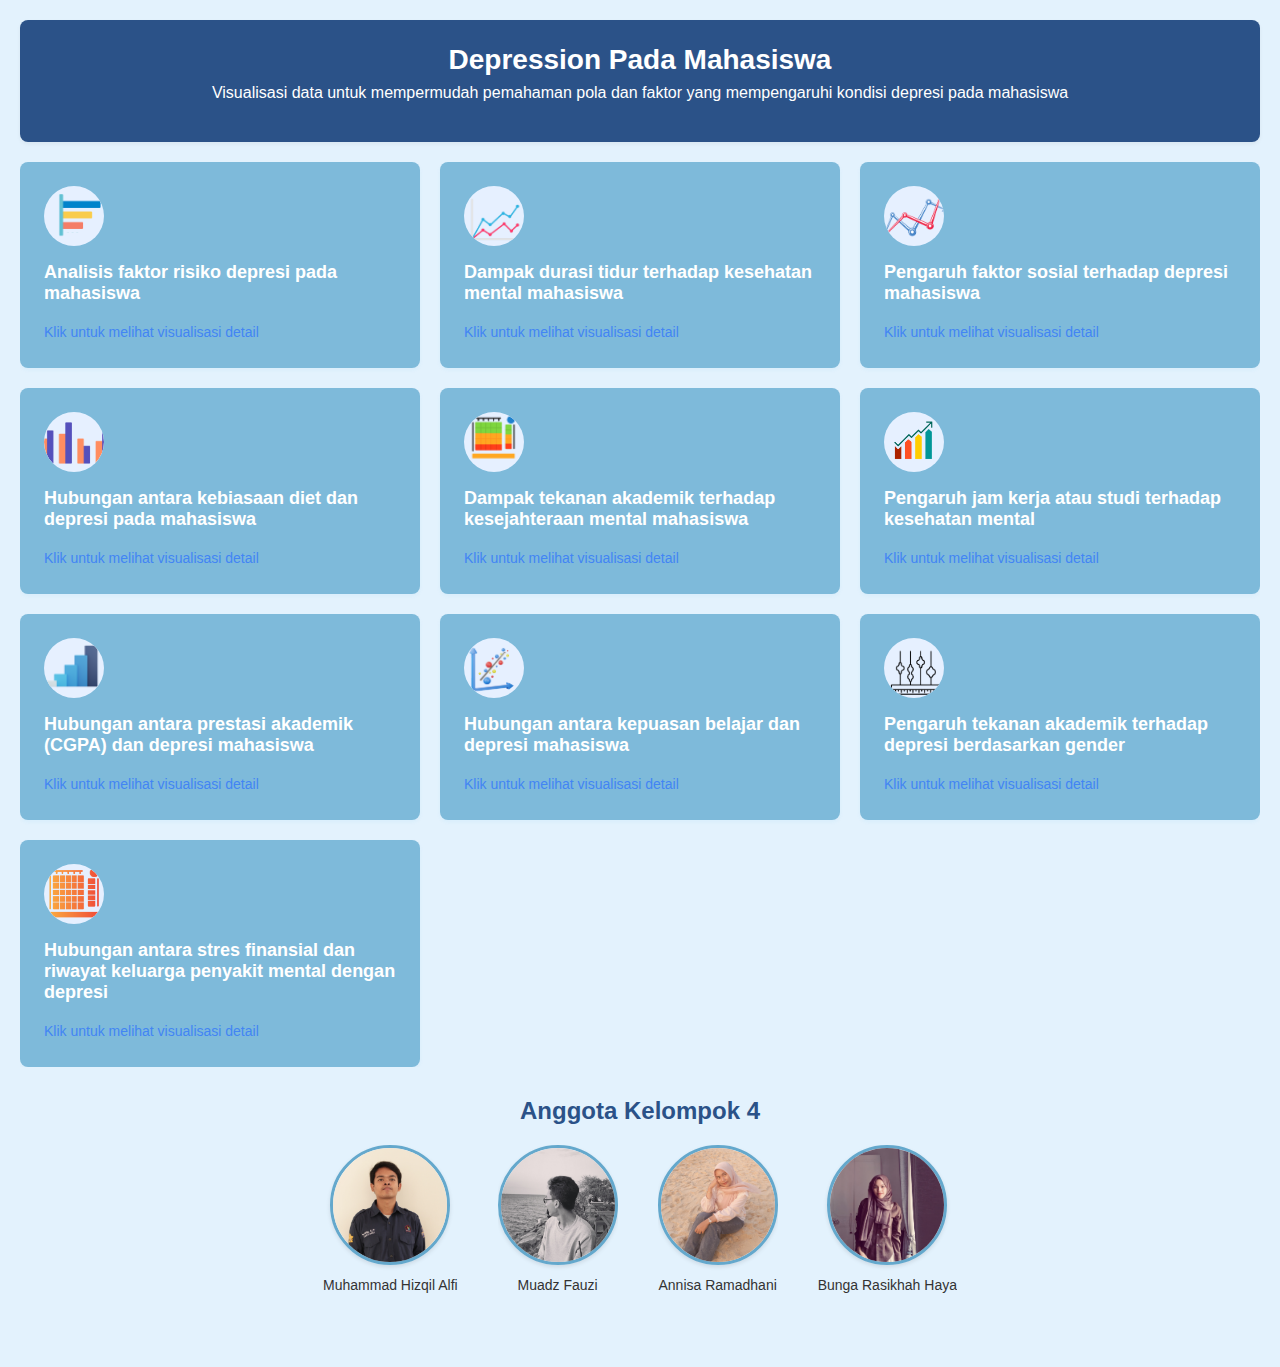
<file: index.html>
<!DOCTYPE html>
<html lang="id">
<head>
    <meta charset="UTF-8">
    <meta name="viewport" content="width=device-width, initial-scale=1.0">
    <title>Kelompok 4</title>
    <link rel="stylesheet" href="CSS/Dashboard.css">
    <style>
        .chart-icon img {
            width: 100%;
            height: 100%;
            border-radius: 50%;
            object-fit: cover;
        }
    </style>
</head>
<body>
    <div class="header">
        <h1>Depression Pada Mahasiswa</h1>
        <p>Visualisasi data untuk mempermudah pemahaman pola dan faktor yang mempengaruhi kondisi depresi pada mahasiswa</p>
    </div>
    
    <div class="dashboard-grid">
        <!-- Card 1 -->
        <div class="card">
            <div class="chart-icon">
                <img src="image/Visdat1.png" alt="Ikon Visualisasi" />
            </div>
            <h2>Analisis faktor risiko depresi pada mahasiswa</h2>
            <a href="Skenario1.html" id="Skenario1">Klik untuk melihat visualisasi detail</a>
        </div>
          
        <!-- Card 2 -->
        <div class="card">
            <div class="chart-icon">
                <img src="image/Visdat2.png" alt="Ikon Visualisasi" />
            </div>
            <h2>Dampak durasi tidur terhadap kesehatan mental mahasiswa</h2>
            <a href="Skenario2.html" id="Skenario2">Klik untuk melihat visualisasi detail</a>
        </div>
        
        <!-- Card 3 -->
        <div class="card">
            <div class="chart-icon">
                <img src="image/Visdat3.png" alt="Ikon Visualisasi" />
            </div>
            <h2>Pengaruh faktor sosial terhadap depresi mahasiswa</h2>
            <a href="Skenario3.html" id="Skenario3">Klik untuk melihat visualisasi detail</a>
        </div>
        
        <!-- Card 4 -->
        <div class="card">
            <div class="chart-icon">
                <img src="image/Visdat4.png" alt="Ikon Visualisasi" />
            </div>
            <h2>Hubungan antara kebiasaan diet dan depresi pada mahasiswa</h2>
            <a href="Skenario4.html" id="Skenario4">Klik untuk melihat visualisasi detail</a>
        </div>
        
        <!-- Card 5 -->
        <div class="card">
            <div class="chart-icon">
                <img src="image/Visdat5.png" alt="Ikon Visualisasi" />
            </div>
            <h2>Dampak tekanan akademik terhadap kesejahteraan mental mahasiswa</h2>
            <a href="Skenario5.html" id="Skenario5">Klik untuk melihat visualisasi detail</a>
        </div>
        
        <!-- Card 6 -->
        <div class="card">
            <div class="chart-icon">
                <img src="image/Visdat6.png" alt="Ikon Visualisasi" />
            </div>
            <h2>Pengaruh jam kerja atau studi terhadap kesehatan mental</h2>
            <a href="Skenario6.html" id="Skenario6">Klik untuk melihat visualisasi detail</a>
        </div>
        
        <!-- Card 7 -->
        <div class="card">
            <div class="chart-icon">
                <img src="image/Visdat7.png" alt="Ikon Visualisasi" />
            </div>
            <h2>Hubungan antara prestasi akademik (CGPA) dan depresi mahasiswa</h2>
            <a href="Skenario7.html" id="Skenario7">Klik untuk melihat visualisasi detail</a>
        </div>
        
        <!-- Card 8 -->
        <div class="card">
            <div class="chart-icon">
                <img src="image/Visdat8.png" alt="Ikon Visualisasi" />
            </div>
            <h2>Hubungan antara kepuasan belajar dan depresi mahasiswa</h2>
            <a href="Skenario8.html" id="Skenario8">Klik untuk melihat visualisasi detail</a>
        </div>
        
        <!-- Card 9 -->
        <div class="card">
            <div class="chart-icon">
                <img src="image/Visdat9.png" alt="Ikon Visualisasi" />
            </div>
            <h2>Pengaruh tekanan akademik terhadap depresi berdasarkan gender</h2>
            <a href="Skenario9.html" id="Skenario9">Klik untuk melihat visualisasi detail</a>
        </div>
        
        <!-- Card 10 -->
        <div class="card">
            <div class="chart-icon">
                <img src="image/Visdat10.png" alt="Ikon Visualisasi" />
            </div>
            <h2>Hubungan antara stres finansial dan riwayat keluarga penyakit mental dengan depresi</h2>
            <a href="Skenario10.html" id="Skenario10">Klik untuk melihat visualisasi detail</a>
        </div>
    </div>
    
    <div class="team-container">
        <h2>Anggota Kelompok 4</h2>
        <div class="team-grid">
          <div class="team-member">
            <img src="image/Team 1.JPG" alt="Anggota 1">
            <p>Muhammad Hizqil Alfi</p>
          </div>
          <div class="team-member">
            <img src="image/Team 2.jpg" alt="Anggota 2">
            <p>Muadz Fauzi</p>
          </div>
          <div class="team-member">
            <img src="image/Team 3.JPG" alt="Anggota 3">
            <p>Annisa Ramadhani</p>
          </div>
          <div class="team-member">
            <img src="image/Team 4.jpeg" alt="Anggota 4">
            <p>Bunga Rasikhah Haya</p>
          </div>
        </div>
      </div>
      
    <script src="JS/Dashboard.js"></script>
</body>
</html>
</file>
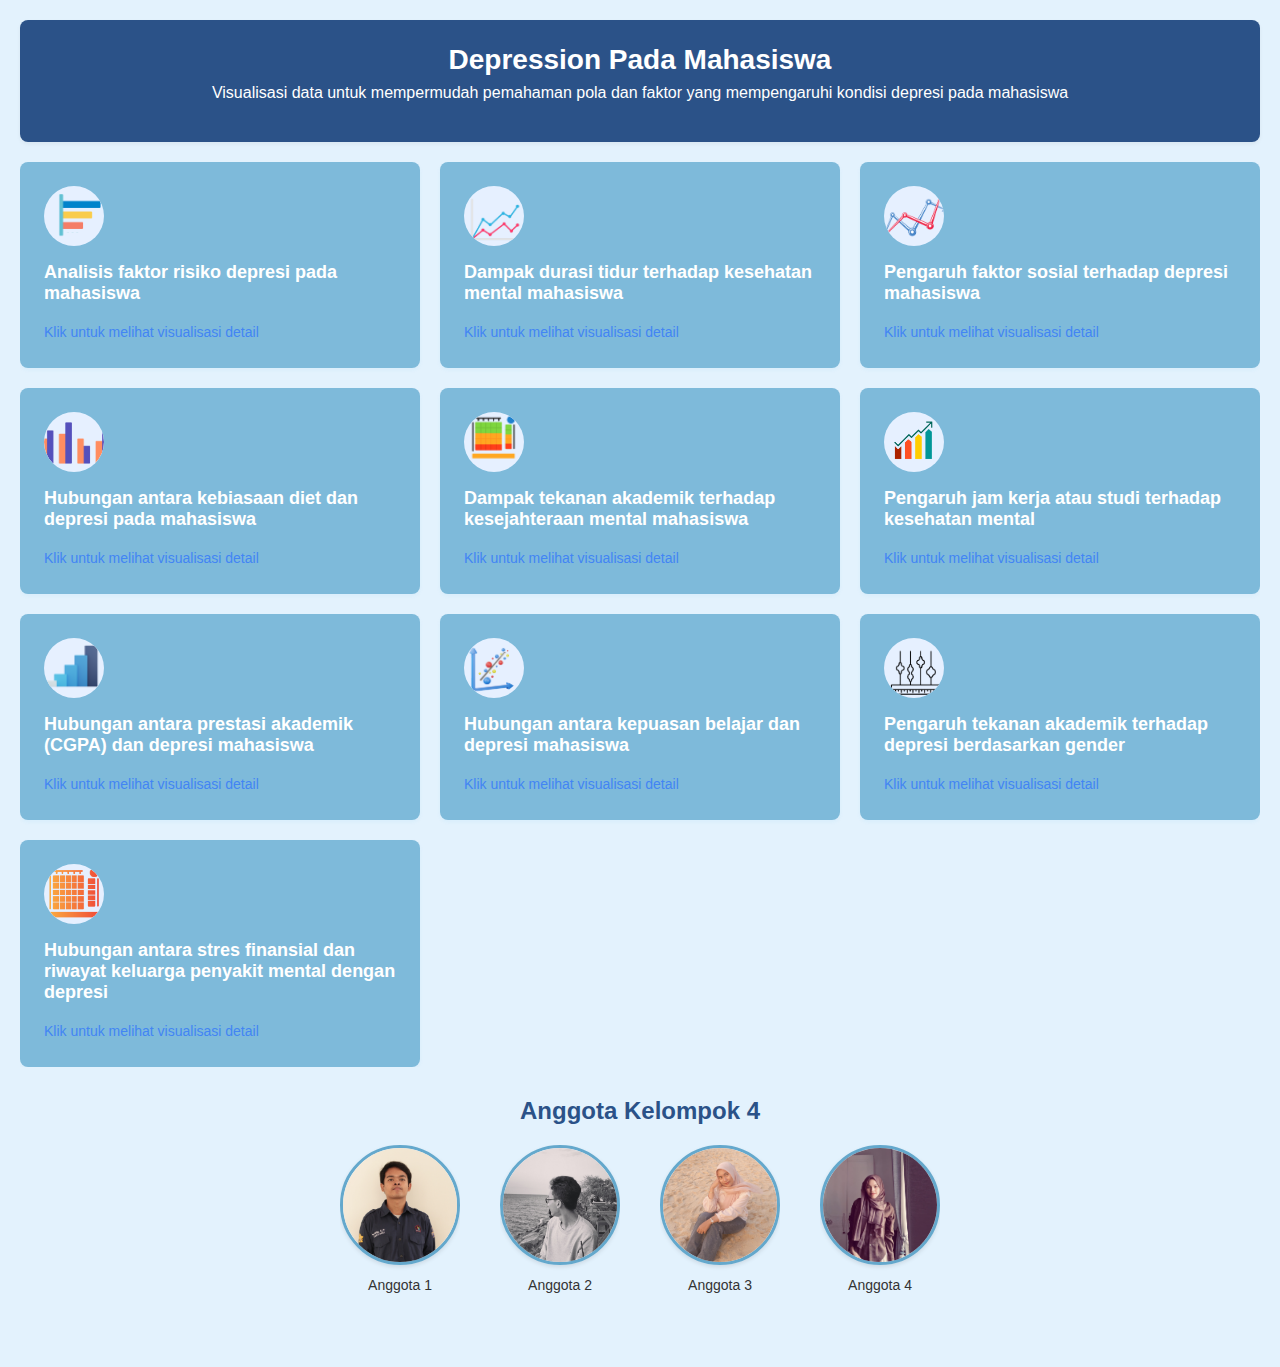
<file: Dashboard.html>
<!DOCTYPE html>
<html lang="id">
<head>
    <meta charset="UTF-8">
    <meta name="viewport" content="width=device-width, initial-scale=1.0">
    <title>Depression</title>
    <link rel="stylesheet" href="CSS/Dashboard.css">
    <style>
        .chart-icon img {
            width: 100%;
            height: 100%;
            border-radius: 50%;
            object-fit: cover;
        }
    </style>
</head>
<body>
    <div class="header">
        <h1>Depression Pada Mahasiswa</h1>
        <p>Visualisasi data untuk mempermudah pemahaman pola dan faktor yang mempengaruhi kondisi depresi pada mahasiswa</p>
    </div>
    
    <div class="dashboard-grid">
        <!-- Card 1 -->
        <div class="card">
            <div class="chart-icon">
                <img src="image/Visdat1.png" alt="Ikon Visualisasi" />
            </div>
            <h2>Analisis faktor risiko depresi pada mahasiswa</h2>
            <a href="Skenario1.html" id="Skenario1">Klik untuk melihat visualisasi detail</a>
        </div>
          
        <!-- Card 2 -->
        <div class="card">
            <div class="chart-icon">
                <img src="image/Visdat2.png" alt="Ikon Visualisasi" />
            </div>
            <h2>Dampak durasi tidur terhadap kesehatan mental mahasiswa</h2>
            <a href="Skenario2.html" id="Skenario2">Klik untuk melihat visualisasi detail</a>
        </div>
        
        <!-- Card 3 -->
        <div class="card">
            <div class="chart-icon">
                <img src="image/Visdat3.png" alt="Ikon Visualisasi" />
            </div>
            <h2>Pengaruh faktor sosial terhadap depresi mahasiswa</h2>
            <a href="Skenario3.html" id="Skenario3">Klik untuk melihat visualisasi detail</a>
        </div>
        
        <!-- Card 4 -->
        <div class="card">
            <div class="chart-icon">
                <img src="image/Visdat4.png" alt="Ikon Visualisasi" />
            </div>
            <h2>Hubungan antara kebiasaan diet dan depresi pada mahasiswa</h2>
            <a href="Skenario4.html" id="Skenario4">Klik untuk melihat visualisasi detail</a>
        </div>
        
        <!-- Card 5 -->
        <div class="card">
            <div class="chart-icon">
                <img src="image/Visdat5.png" alt="Ikon Visualisasi" />
            </div>
            <h2>Dampak tekanan akademik terhadap kesejahteraan mental mahasiswa</h2>
            <a href="Skenario5.html" id="Skenario5">Klik untuk melihat visualisasi detail</a>
        </div>
        
        <!-- Card 6 -->
        <div class="card">
            <div class="chart-icon">
                <img src="image/Visdat6.png" alt="Ikon Visualisasi" />
            </div>
            <h2>Pengaruh jam kerja atau studi terhadap kesehatan mental</h2>
            <a href="Skenario6.html" id="Skenario6">Klik untuk melihat visualisasi detail</a>
        </div>
        
        <!-- Card 7 -->
        <div class="card">
            <div class="chart-icon">
                <img src="image/Visdat7.png" alt="Ikon Visualisasi" />
            </div>
            <h2>Hubungan antara prestasi akademik (CGPA) dan depresi mahasiswa</h2>
            <a href="Skenario7.html" id="Skenario7">Klik untuk melihat visualisasi detail</a>
        </div>
        
        <!-- Card 8 -->
        <div class="card">
            <div class="chart-icon">
                <img src="image/Visdat8.png" alt="Ikon Visualisasi" />
            </div>
            <h2>Hubungan antara kepuasan belajar dan depresi mahasiswa</h2>
            <a href="Skenario8.html" id="Skenario8">Klik untuk melihat visualisasi detail</a>
        </div>
        
        <!-- Card 9 -->
        <div class="card">
            <div class="chart-icon">
                <img src="image/Visdat9.png" alt="Ikon Visualisasi" />
            </div>
            <h2>Pengaruh tekanan akademik terhadap depresi berdasarkan gender</h2>
            <a href="Skenario9.html" id="Skenario9">Klik untuk melihat visualisasi detail</a>
        </div>
        
        <!-- Card 10 -->
        <div class="card">
            <div class="chart-icon">
                <img src="image/Visdat10.png" alt="Ikon Visualisasi" />
            </div>
            <h2>Hubungan antara stres finansial dan riwayat keluarga penyakit mental dengan depresi</h2>
            <a href="Skenario10.html" id="Skenario10">Klik untuk melihat visualisasi detail</a>
        </div>
    </div>
    
    <div class="team-container">
        <h2>Anggota Kelompok 4</h2>
        <div class="team-grid">
          <div class="team-member">
            <img src="image/Team 1.JPG" alt="Anggota 1">
            <p>Anggota 1</p>
          </div>
          <div class="team-member">
            <img src="image/Team 2.jpg" alt="Anggota 2">
            <p>Anggota 2</p>
          </div>
          <div class="team-member">
            <img src="image/Team 3.JPG" alt="Anggota 3">
            <p>Anggota 3</p>
          </div>
          <div class="team-member">
            <img src="image/Team 4.jpeg" alt="Anggota 4">
            <p>Anggota 4</p>
          </div>
        </div>
      </div>
      
    <script src="JS/Dashboard.js"></script>
</body>
</html>
</file>
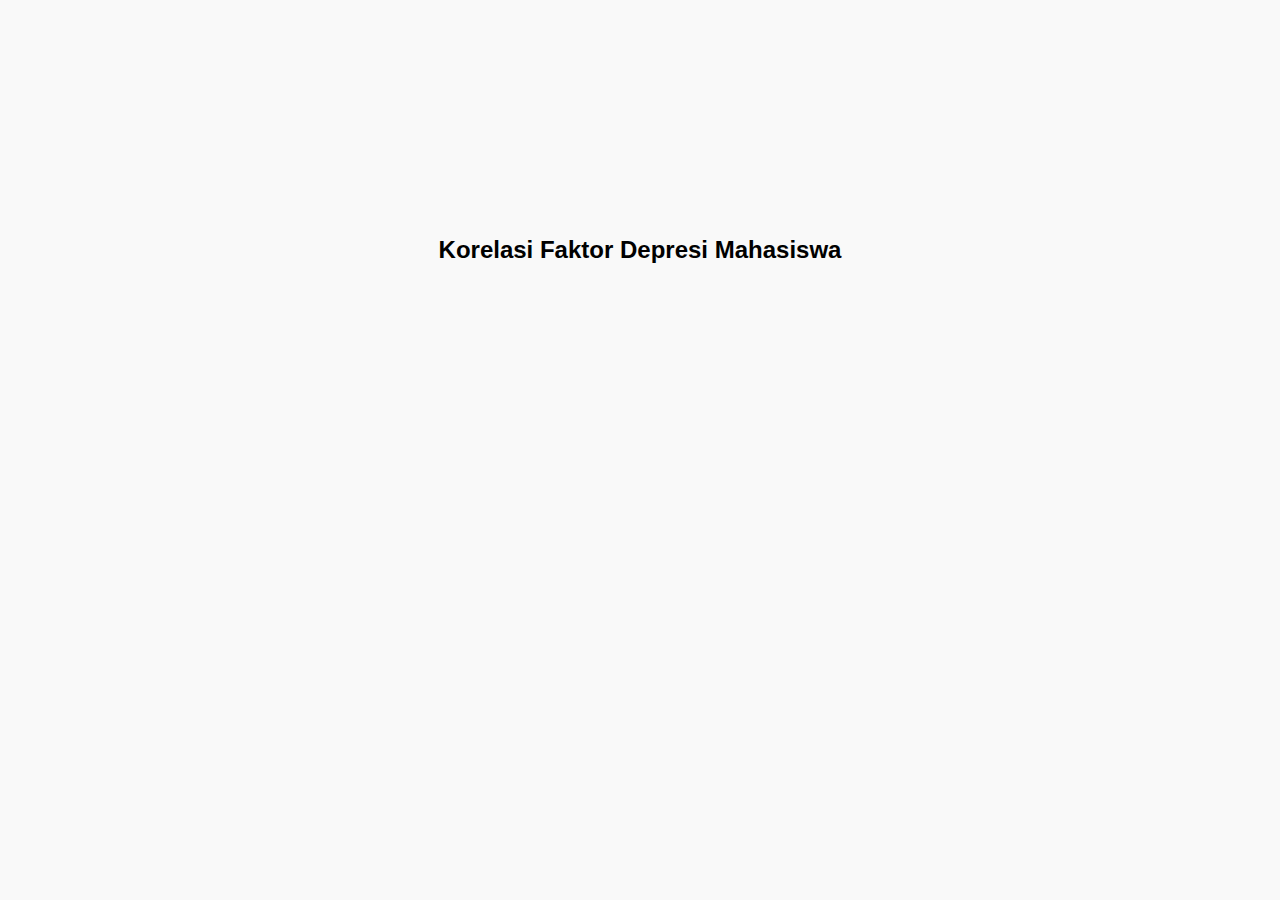
<file: Skenario1.html>
<!DOCTYPE html>
<html lang="en">
<head>
  <meta charset="UTF-8">
  <title>Korelasi Faktor Depresi Mahasiswa</title>
  <script src="https://d3js.org/d3.v7.min.js"></script>
  <style>
    body {
      font-family: sans-serif;
      display: flex;
      flex-direction: column; /* Menyusun elemen secara vertikal */
      justify-content: center; /* Memastikan grafik berada di tengah */
      align-items: center; /* Menyusun elemen di tengah secara horizontal */
      height: 100vh; /* Menggunakan seluruh tinggi layar */
      margin: 0;
      background: #f9f9f9;
    }

    h2 {
      margin-bottom: 20px; /* Memberikan jarak antara judul dan grafik */
      text-align: center;
    }

    svg {
      display: block;
      margin: 0 auto; /* Memastikan grafik berada di tengah */
    }

    .bar { fill: steelblue; }
    .bar:hover { fill: orange; }
    .label { font-size: 12px; fill: #333; }

    /* Tooltip styles */
    .tooltip {
      position: absolute;
      background: rgba(0, 0, 0, 0.75);
      color: white;
      padding: 6px 10px;
      border-radius: 5px;
      pointer-events: none;
      font-size: 12px;
      opacity: 0;
      transition: opacity 0.2s;
    }
  </style>
</head>
<body>
  <h2>Korelasi Faktor Depresi Mahasiswa</h2>
  <svg id="chart" width="800" height="400"></svg>
  <div class="tooltip" id="tooltip"></div> <!-- Tooltip div -->

  <script>
    function pearsonCorrelation(x, y) {
      const n = x.length;
      const sumX = d3.sum(x);
      const sumY = d3.sum(y);
      const sumXY = d3.sum(x.map((d, i) => d * y[i]));
      const sumX2 = d3.sum(x.map(d => d * d));
      const sumY2 = d3.sum(y.map(d => d * d));
      const numerator = (n * sumXY) - (sumX * sumY);
      const denominator = Math.sqrt(
        (n * sumX2 - sumX * sumX) * (n * sumY2 - sumY * sumY)
      );
      return denominator === 0 ? 0 : numerator / denominator;
    }

    d3.csv("Data/Student Depression Dataset.csv").then(data => {
      data.forEach(d => {
        d["Academic Pressure"] = +d["Academic Pressure"];
        d["Work Pressure"] = +d["Work Pressure"];
        d["CGPA"] = +d["CGPA"];
        d["Study Satisfaction"] = +d["Study Satisfaction"];
        d["Job Satisfaction"] = +d["Job Satisfaction"];
        d["Work/Study Hours"] = +d["Work/Study Hours"];
        d["Financial Stress"] = +d["Financial Stress"];
        d["Depression"] = +d["Depression"];
      });

      const factors = [
        "Academic Pressure", "Work Pressure", "CGPA",
        "Study Satisfaction", "Job Satisfaction",
        "Work/Study Hours", "Financial Stress"
      ];

      const depression = data.map(d => d["Depression"]);

      const korelasiData = factors.map(f => {
        const values = data.map(d => d[f]);
        const corr = pearsonCorrelation(values, depression);
        return { faktor: f, korelasi: Math.abs(corr) };
      }).sort((a, b) => d3.descending(a.korelasi, b.korelasi));

      const svg = d3.select("#chart");
      const width = +svg.attr("width") - 300;
      const height = +svg.attr("height") - 100;
      const margin = { top: 30, right: 50, bottom: 50, left: 200 }; // Meningkatkan margin kiri

      const x = d3.scaleLinear()
        .domain([0, d3.max(korelasiData, d => d.korelasi)])
        .range([0, width]);

      const y = d3.scaleBand()
        .domain(korelasiData.map(d => d.faktor))
        .range([0, height])
        .padding(0.2);

      const g = svg.append("g")
        .attr("transform", `translate(${margin.left},${margin.top})`);

      g.append("g")
        .attr("transform", `translate(0,${height})`)
        .call(d3.axisBottom(x).ticks(5));

      g.append("g")
        .call(d3.axisLeft(y));

      g.selectAll(".bar")
        .data(korelasiData)
        .enter()
        .append("rect")
        .attr("class", "bar")
        .attr("y", d => y(d.faktor))
        .attr("height", y.bandwidth())
        .attr("x", 0)
        .attr("width", d => x(d.korelasi));

      g.selectAll(".label")
        .data(korelasiData)
        .enter()
        .append("text")
        .attr("class", "label")
        .attr("y", d => y(d.faktor) + y.bandwidth() / 1.6)
        .attr("x", d => x(d.korelasi) + 5)
        .text(d => d.korelasi.toFixed(2));

      // Tambahkan label sumbu X
      svg.append("text")
        .attr("x", margin.left + width / 2)
        .attr("y", height + margin.top + 40)
        .attr("text-anchor", "middle")
        .style("font-size", "13px")
        .style("font-weight", "bold")
        .text("Nilai Korelasi (Pearson)");

      
      // Label untuk sumbu Y
      svg.append("text")
        .attr("transform", `translate(-140, ${height / 2}) rotate(-90)`)
        .attr("text-anchor", "middle")
        .style("font-size", "13px")
        .style("font-weight", "bold")
        .text("Faktor Kesejahteraan Mental");


    });
  </script>
</body>
</html>
</file>
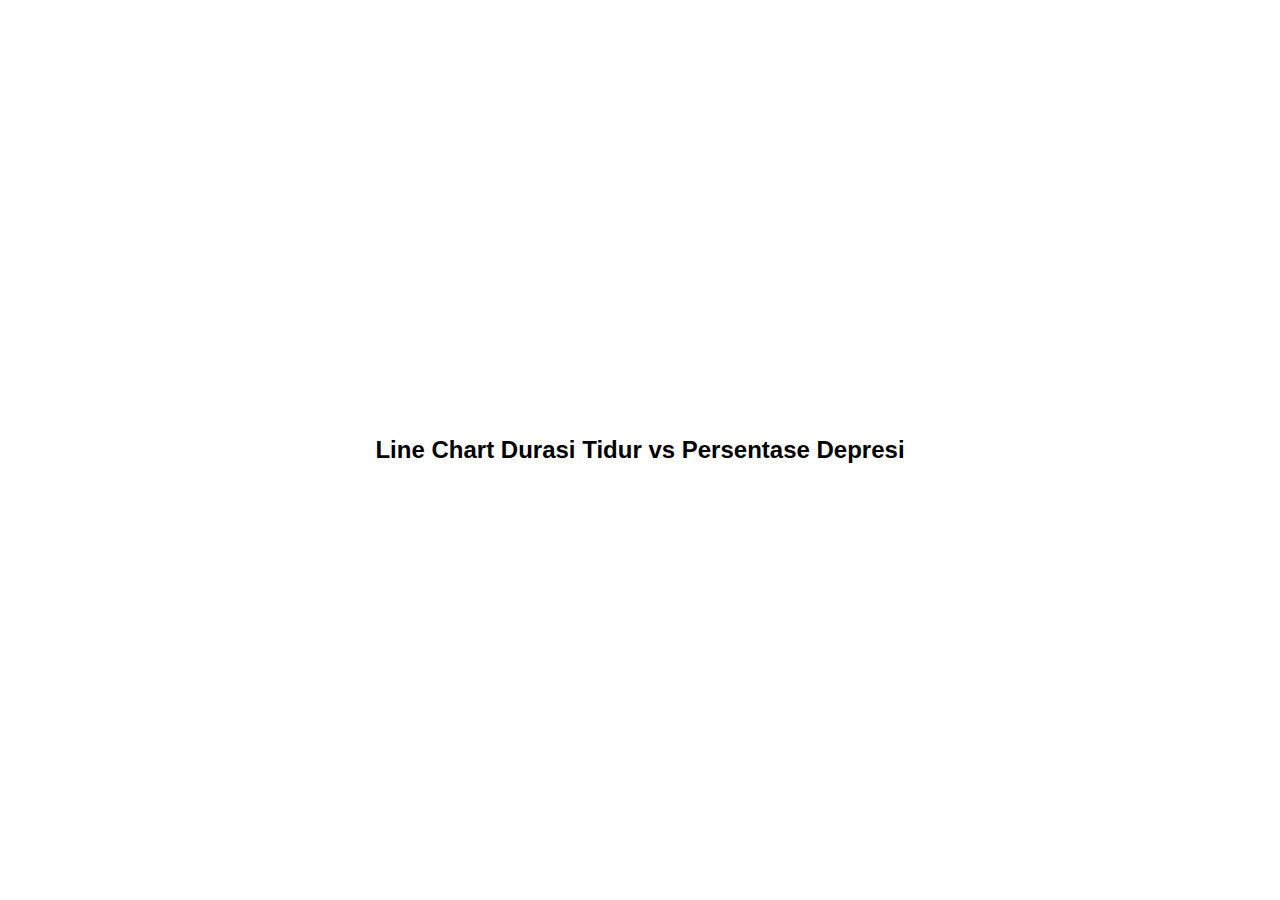
<file: Skenario2.html>
<!DOCTYPE html>
<html lang="id">
<head>
  <meta charset="UTF-8">
  <title>Line Chart Durasi Tidur vs Depresi</title>
  <script src="https://d3js.org/d3.v7.min.js"></script>
  <style>
    body {
      font-family: sans-serif;
      display: flex;
      flex-direction: column; /* Menyusun elemen secara vertikal */
      justify-content: center; /* Menjaga elemen tetap berada di tengah */
      align-items: center; /* Menyusun elemen di tengah secara horizontal */
      height: 100vh; /* Menggunakan seluruh tinggi layar */
      margin: 0;
    }

    h2 {
      margin-bottom: 20px; /* Memberikan jarak antara judul dan grafik */
    }

    #chart {
      display: block; /* Agar SVG tidak menyebar */
    }

    .axis-label {
      font-size: 14px;
      font-weight: bold;
    }

    .tooltip {
      position: absolute;
      padding: 8px;
      background: rgba(0,0,0,0.7);
      color: #fff;
      border-radius: 5px;
      font-size: 12px;
      pointer-events: none;
      opacity: 0;
      transition: opacity 0.2s ease;
    }
  </style>
</head>
<body>

<h2>Line Chart Durasi Tidur vs Persentase Depresi</h2>
<div id="chart"></div>
<div class="tooltip" id="tooltip"></div>

<script>
  const margin = {top: 50, right: 50, bottom: 50, left: 60},
        width = 700 - margin.left - margin.right,
        height = 400 - margin.top - margin.bottom;

  const svg = d3.select("#chart")
                .append("svg")
                .attr("width", width + margin.left + margin.right)
                .attr("height", height + margin.top + margin.bottom)
                .append("g")
                .attr("transform", `translate(${margin.left},${margin.top})`);

  const tooltip = d3.select("#tooltip");

  d3.csv("Data/Student Depression Dataset.csv").then(data => {
    // Ambil kategori unik Sleep Duration
    const categoryOrder = [...new Set(data.map(d => d["Sleep Duration"]))]
                          .filter(d => d !== "") // buang kosong kalau ada
                          .sort((a, b) => {
                            const order = ["Less than 5 hours", "5-6 hours", "7-8 hours", "Others"];
                            return order.indexOf(a) - order.indexOf(b);
                          });

    // Proses data: hitung persentase depresi tiap kategori
    const sleepGroups = d3.groups(data, d => d["Sleep Duration"]);

    const processedData = sleepGroups.map(([duration, records]) => {
      const total = records.length;
      const depressed = records.filter(d => d.Depression === "1").length;
      return {
        SleepDuration: duration,
        DepressionRate: (depressed / total) * 100
      };
    }).filter(d => categoryOrder.includes(d.SleepDuration));

    // Sort sesuai urutan kategori
    processedData.sort((a, b) => categoryOrder.indexOf(a.SleepDuration) - categoryOrder.indexOf(b.SleepDuration));

    // Skala X & Y
    const x = d3.scalePoint()
                .domain(categoryOrder)
                .range([0, width])
                .padding(0.5);

    const y = d3.scaleLinear()
                .domain([0, 100])
                .range([height, 0]);

    // Garis
    const line = d3.line()
                   .x(d => x(d.SleepDuration))
                   .y(d => y(d.DepressionRate));

    svg.append("path")
       .datum(processedData)
       .attr("fill", "none")
       .attr("stroke", "steelblue")
       .attr("stroke-width", 2)
       .attr("d", line);

    // Titik-titik
    svg.selectAll("circle")
       .data(processedData)
       .enter()
       .append("circle")
       .attr("cx", d => x(d.SleepDuration))
       .attr("cy", d => y(d.DepressionRate))
       .attr("r", 5)
       .attr("fill", "red")
       .on("mouseover", (event, d) => {
          tooltip.style("opacity", 1)
                 .html(`<strong>${d.SleepDuration}</strong><br>${d.DepressionRate.toFixed(1)}%`)
                 .style("left", (event.pageX + 10) + "px")
                 .style("top", (event.pageY - 30) + "px");
       })
       .on("mouseout", () => tooltip.style("opacity", 0));

    // X Axis
    svg.append("g")
       .attr("transform", `translate(0, ${height})`)
       .call(d3.axisBottom(x))
       .selectAll("text")
       .attr("transform", "rotate(0)")
       .style("text-anchor", "middle");

    // Y Axis
    svg.append("g")
       .call(d3.axisLeft(y));

    // Label X
    svg.append("text")
       .attr("x", width / 2)
       .attr("y", height + 40)
       .attr("class", "axis-label")
       .style("text-anchor", "middle")
       .text("Durasi Tidur");

    // Label Y
    svg.append("text")
       .attr("transform", "rotate(-90)")
       .attr("y", -45)
       .attr("x", -height / 2)
       .attr("class", "axis-label")
       .style("text-anchor", "middle")
       .text("Persentase Depresi (%)");

  });

</script>
</body>
</html>
</file>
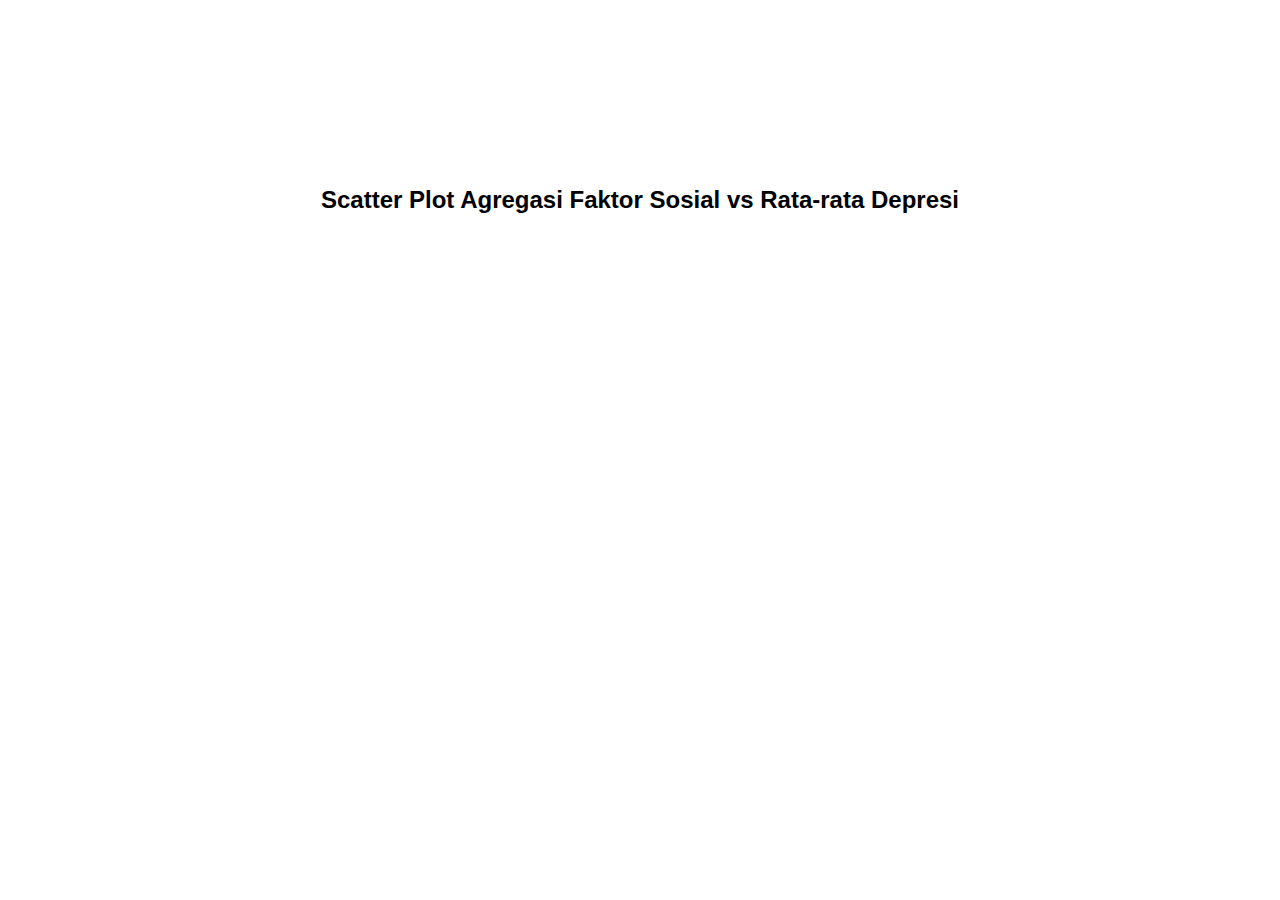
<file: Skenario3.html>
<!DOCTYPE html>
<html lang="en">
<head>
  <meta charset="UTF-8">
  <title>Scatter Plot Faktor Sosial vs Depresi (Gradasi)</title>
  <script src="https://d3js.org/d3.v7.min.js"></script>
  <style>
    body {
      font-family: sans-serif;
      display: flex;
      flex-direction: column;
      justify-content: center;
      align-items: center;
      height: 100vh;
      margin: 0;
    }

    h2 {
      margin-bottom: 20px;
    }

    svg {
      display: block;
      margin: 0 auto;
    }

    .axis-label {
      font-weight: bold;
    }

    .legend text {
      font-size: 12px;
    }

    .tooltip {
      position: absolute;
      padding: 10px;
      background: rgba(0,0,0,0.7);
      color: #fff;
      border-radius: 5px;
      font-size: 12px;
      pointer-events: none;
      opacity: 0;
      transition: opacity 0.3s ease;
    }
  </style>
</head>
<body>

<h2>Scatter Plot Agregasi Faktor Sosial vs Rata-rata Depresi</h2>
<svg width="800" height="500"></svg>
<div class="tooltip" id="tooltip"></div>

<script>
d3.csv("Data/Student Depression Dataset.csv").then(function(data) {

  data.forEach(d => {
    d["Academic Pressure"] = +d["Academic Pressure"];
    d["Work Pressure"] = +d["Work Pressure"];
    d["Study Satisfaction"] = +d["Study Satisfaction"];
    d["Job Satisfaction"] = +d["Job Satisfaction"];
    d["Financial Stress"] = +d["Financial Stress"];
    d["Depression"] = +d["Depression"];
  });

  data.forEach(d => {
    d.totalFactor = d["Academic Pressure"] + d["Work Pressure"] + d["Study Satisfaction"] +
                    d["Job Satisfaction"] + d["Financial Stress"];
  });

  let grouped = d3.rollups(data, v => d3.mean(v, d => d.Depression), d => d.totalFactor);

  let result = grouped.map(d => ({ totalFactor: +d[0], avgDepression: d[1] }))
                      .sort((a,b) => a.totalFactor - b.totalFactor);

  const svg = d3.select("svg"),
        margin = {top: 50, right: 200, bottom: 60, left: 60},
        width = +svg.attr("width") - margin.left - margin.right,
        height = +svg.attr("height") - margin.top - margin.bottom;

  const g = svg.append("g").attr("transform", `translate(${margin.left},${margin.top})`);

  const x = d3.scaleLinear()
              .domain(d3.extent(result, d => d.totalFactor))
              .range([0, width]).nice();

  const y = d3.scaleLinear()
              .domain([0, 1])
              .range([height, 0]);

  const color = d3.scaleLinear()
                  .domain([0, 1])
                  .range(["#90caf9", "#0d47a1"]);

  g.append("g")
   .attr("transform", `translate(0,${height})`)
   .call(d3.axisBottom(x));

  g.append("g")
   .call(d3.axisLeft(y));

  svg.append("text")
     .attr("x", width/2 + margin.left)
     .attr("y", height + margin.top + 45)
     .attr("text-anchor", "middle")
     .attr("class", "axis-label")
     .text("Total Skor Faktor Sosial");

  svg.append("text")
     .attr("x", -height/2 - margin.top)
     .attr("y", 15)
     .attr("transform", "rotate(-90)")
     .attr("text-anchor", "middle")
     .attr("class", "axis-label")
     .text("Rata-rata Depresi");

  const tooltip = d3.select("#tooltip");

  // Titik-titik scatter
  g.selectAll("circle")
   .data(result)
   .enter().append("circle")
   .attr("cx", d => x(d.totalFactor))
   .attr("cy", d => y(d.avgDepression))
   .attr("r", 6)
   .attr("fill", d => color(d.avgDepression))
   .on("mouseover", (event, d) => {
      tooltip.style("opacity", 1)
             .html(`<strong>Total Faktor: </strong>${d.totalFactor}<br><strong>Rata-rata Depresi: </strong>${d.avgDepression.toFixed(2)}`)
             .style("left", (event.pageX + 10) + "px")
             .style("top", (event.pageY - 30) + "px");
   })
   .on("mouseout", () => tooltip.style("opacity", 0));

  // Garis tren
  const line = d3.line()
                 .x(d => x(d.totalFactor))
                 .y(d => y(d.avgDepression));

  g.append("path")
   .datum(result)
   .attr("fill", "none")
   .attr("stroke", "#f44336")
   .attr("stroke-width", 2.5)
   .attr("d", line);

  // Legend gradasi
  const defs = svg.append("defs");

  const linearGradient = defs.append("linearGradient")
    .attr("id", "gradLegend");

  linearGradient.selectAll("stop")
    .data([
      {offset: "0%", color: "#90caf9"},
      {offset: "100%", color: "#0d47a1"}
    ])
    .enter().append("stop")
    .attr("offset", d => d.offset)
    .attr("stop-color", d => d.color);

  const legendWidth = 160, legendHeight = 12;

  const legend = svg.append("g")
    .attr("class", "legend")
    .attr("transform", `translate(${width + margin.left + 20},${margin.top})`);

  legend.append("rect")
    .attr("width", legendWidth)
    .attr("height", legendHeight)
    .style("fill", "url(#gradLegend)");

  const legendScale = d3.scaleLinear()
    .domain([0, 1])
    .range([0, legendWidth]);

  const legendAxis = d3.axisBottom(legendScale)
    .ticks(5)
    .tickFormat(d3.format(".2f"));

  legend.append("g")
    .attr("transform", `translate(0,${legendHeight})`)
    .call(legendAxis);

  legend.append("text")
    .attr("x", 0)
    .attr("y", -8)
    .text("Rata-rata Depresi");

});
</script>
</body>
</html>
</file>
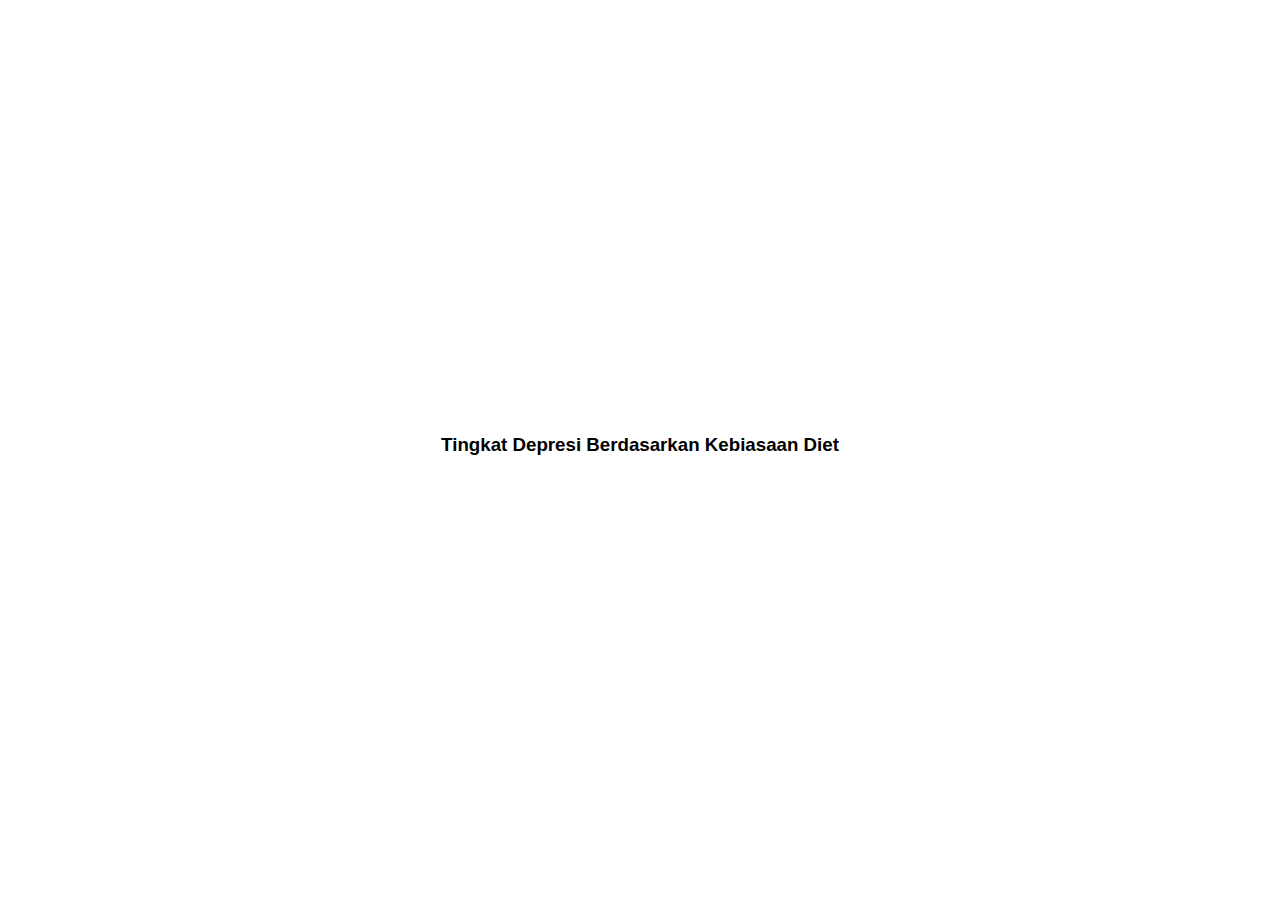
<file: Skenario4.html>
<!DOCTYPE html>
<html lang="en">
<head>
  <meta charset="UTF-8" />
  <title>Tingkat Depresi Berdasarkan Kebiasaan Diet</title>
  <script src="https://d3js.org/d3.v7.min.js"></script>
  <style>
    body {
      display: flex;
      flex-direction: column;
      align-items: center;
      justify-content: center;
      height: 100vh;
      margin: 0;
      font-family: sans-serif;
    }

    svg {
      background-color: #fff;
    }

    .tooltip {
      position: absolute;
      text-align: center;
      padding: 6px;
      font-size: 12px;
      background: lightsteelblue;
      border: 1px solid gray;
      border-radius: 4px;
      pointer-events: none;
      opacity: 0;
    }

    #info {
      margin-top: 10px;
      font-weight: bold;
    }
  </style>
</head>
<body>
  <h3>Tingkat Depresi Berdasarkan Kebiasaan Diet</h3>
  <div id="chart"></div>
  <div class="tooltip" id="tooltip"></div>
  <div id="info"></div>

  <script>
    const margin = { top: 40, right: 30, bottom: 50, left: 60 };
    const width = 700 - margin.left - margin.right;
    const height = 400 - margin.top - margin.bottom;

    const svg = d3.select("#chart")
      .append("svg")
      .attr("width", width + margin.left + margin.right)
      .attr("height", height + margin.top + margin.bottom)
      .append("g")
      .attr("transform", `translate(${margin.left},${margin.top})`);

    const tooltip = d3.select("#tooltip");

    d3.csv("Data/Student Depression Dataset.csv").then(data => {
      const categories = ["Unhealthy", "Moderate", "Healthy"];
      const depressionTypes = ["Ya"];
      const colors = {
        "Unhealthy": "#e57373",  // Red for unhealthy
        "Moderate": "#81c784",   // Green for moderate
        "Healthy": "#64b5f6"     // Blue for healthy
      };

      // Format dan filter data
      const groupedData = d3.rollup(
        data,
        v => {
          return {
            "Ya": new Set(v.filter(d =>
              d["Depression"] && d["Depression"].toLowerCase() !== "no"
            ).filter(d => d["id"]).map(d => d["id"])).size
          };
        },
        d => d["Dietary Habits"]
      );

      const formattedData = categories.map(cat => {
        const entry = groupedData.get(cat) || { "Ya": 0 };
        return { category: cat, ...entry };
      });

      const x0 = d3.scaleBand()
        .domain(categories)
        .range([0, width])
        .padding(0.2);

      const x1 = d3.scaleBand()
        .domain(depressionTypes)
        .range([0, x0.bandwidth()])
        .padding(0.05);

      const y = d3.scaleLinear()
        .domain([0, 12000])  // Set y-axis limit to 12,000
        .range([height, 0]);

      svg.append("g")
        .selectAll("g")
        .data(formattedData)
        .join("g")
        .attr("transform", d => `translate(${x0(d.category)},0)`)
        .selectAll("rect")
        .data(d => depressionTypes.map(key => ({ key, value: d[key], category: d.category })))
        .join("rect")
        .attr("x", d => x1(d.key))
        .attr("y", d => y(d.value))
        .attr("width", x1.bandwidth())
        .attr("height", d => height - y(d.value))
        .attr("fill", d => colors[d.category])  // Use color based on category
        .on("mouseover", (event, d) => {
          tooltip.transition().duration(200).style("opacity", 1);
          tooltip
            .html(`Kebiasaan: ${d.category}<br>Depresi: ${d.key}<br>Jumlah: ${d.value}`)
            .style("left", (event.pageX + 10) + "px")
            .style("top", (event.pageY - 28) + "px");
        })
        .on("mouseout", () => {
          tooltip.transition().duration(300).style("opacity", 0);
        });

      // Sumbu
      svg.append("g")
        .attr("transform", `translate(0,${height})`)
        .call(d3.axisBottom(x0));

      svg.append("g")
        .call(d3.axisLeft(y));

      // Label sumbu
      svg.append("text")
        .attr("x", width / 2)
        .attr("y", height + 40)
        .attr("text-anchor", "middle")
        .text("Kebiasaan Diet");

      svg.append("text")
        .attr("transform", "rotate(-90)")
        .attr("y", -45)
        .attr("x", -height / 2)
        .attr("text-anchor", "middle")
        .text("Jumlah Mahasiswa");

      // ➕ Legenda
      const legend = svg.append("g")
        .attr("transform", `translate(${width - 100},0)`);

      categories.forEach((cat, i) => {
        const legendRow = legend.append("g")
          .attr("transform", `translate(0,${i * 20})`);

        legendRow.append("rect")
          .attr("width", 15)
          .attr("height", 15)
          .attr("fill", colors[cat]);

        legendRow.append("text")
          .attr("x", 20)
          .attr("y", 12)
          .text(cat)
          .style("font-size", "12px");
      });

      // ➕ Tambahkan total mahasiswa yang mengalami depresi
      const totalDepressed = new Set(data
        .filter(d => d["Depression"] && d["Depression"].toLowerCase() !== "no")
        .map(d => d["id"])).size;

      d3.select("#info")
        .text(`Jumlah total mahasiswa yang mengalami depresi: ${totalDepressed}`);
    });
  </script>
</body>
</html>
</file>
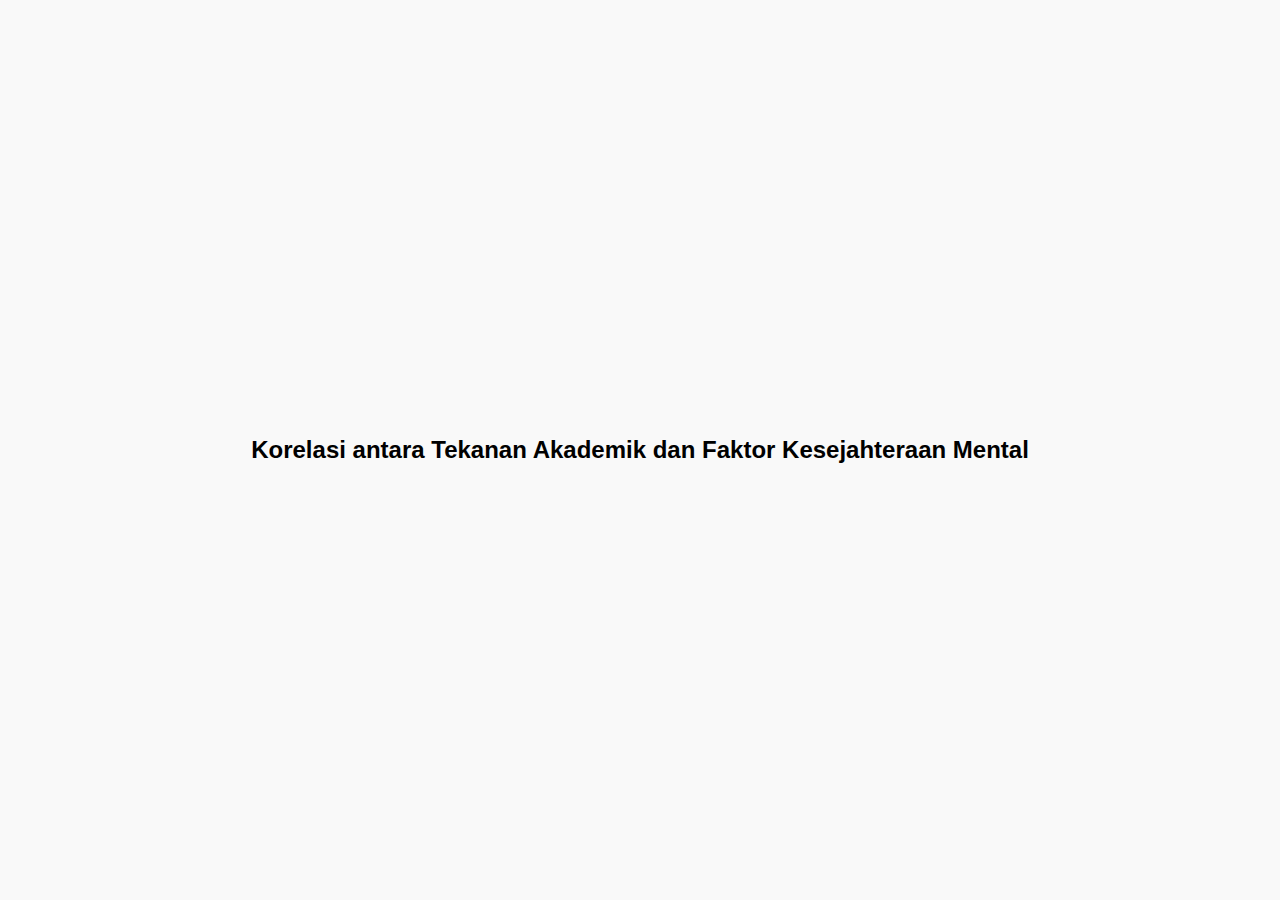
<file: Skenario5.html>
<!DOCTYPE html>
<html lang="en">
<head>
  <meta charset="UTF-8">
  <title>Korelasi antara Tekanan Akademik dan Faktor Kesejahteraan Mental</title>
  <script src="https://d3js.org/d3.v7.min.js"></script>
  <style>
    html, body {
      height: 100%;
      margin: 0;
      font-family: sans-serif;
    }

    body {
      display: flex;
      justify-content: center;
      align-items: center;
      background: #f9f9f9;
      flex-direction: column;
    }

    h2 {
      margin-bottom: 20px;
      text-align: center;
    }

    svg {
      background-color: white;
      box-shadow: 0 4px 8px rgba(0, 0, 0, 0.1);
      border-radius: 10px;
    }

    .cell {
      stroke: #fff;
    }

    .label {
      font-size: 12px;
      text-anchor: middle;
      dominant-baseline: central;
      fill: black;
    }

    .tooltip {
      position: absolute;
      background: rgba(0, 0, 0, 0.75);
      color: white;
      padding: 6px 10px;
      border-radius: 5px;
      pointer-events: none;
      font-size: 12px;
      opacity: 0;
      transition: opacity 0.2s;
    }

    .axis-label {
      font-weight: bold;
    }
  </style>
</head>
<body>
  <h2>Korelasi antara Tekanan Akademik dan Faktor Kesejahteraan Mental</h2>
  <div id="heatmap"></div>
  <div class="tooltip" id="tooltip"></div> <!-- Tooltip div -->

  <script>
    const margin = { top: 70, right: 90, bottom: 120, left: 160 },
          width = 500,
          height = 300;

    const yVars = [
      "Academic Pressure",
      "CGPA",
      "Study Satisfaction",
      "Work/Study Hours"
    ];

    const xVars = [
      "Work Pressure",
      "Job Satisfaction",
      "Financial Stress",
      "Depression"
    ];

    const x = d3.scaleBand().range([0, width]).domain(xVars).padding(0.05);
    const y = d3.scaleBand().range([0, height]).domain(yVars).padding(0.05);
    const color = d3.scaleLinear()
      .domain([-1, 0, 1])
      .range(["#3b4cc0", "#ffffff", "#b40426"]);

    const svg = d3.select("#heatmap")
      .append("svg")
      .attr("width", width + margin.left + margin.right)
      .attr("height", height + margin.top + margin.bottom)
      .append("g")
      .attr("transform", `translate(${margin.left},${margin.top})`);

    // Tooltip element
    const tooltip = d3.select("#tooltip");

    d3.csv("Data/Student Depression Dataset.csv").then(data => {
      // Convert string to number
      data.forEach(d => {
        [...xVars, ...yVars].forEach(v => d[v] = +d[v]);
      });

      function pearson(a, b) {
        const meanA = d3.mean(a);
        const meanB = d3.mean(b);
        const numerator = d3.sum(a.map((d, i) => (d - meanA) * (b[i] - meanB)));
        const denominator = Math.sqrt(
          d3.sum(a.map(d => (d - meanA) ** 2)) *
          d3.sum(b.map(d => (d - meanB) ** 2))
        );
        return numerator / denominator;
      }

      const matrix = [];
      for (let yVar of yVars) {
        for (let xVar of xVars) {
          const val = pearson(data.map(d => d[yVar]), data.map(d => d[xVar]));
          matrix.push({ x: xVar, y: yVar, value: val });
        }
      }

      // Axis Y
      svg.append("g")
      .call(d3.axisLeft(y).tickSize(0))
      .selectAll("text")
      .attr("transform", "rotate(0)");

      // Axis X
      svg.append("g")
        .attr("transform", `translate(0, ${height})`)
        .call(d3.axisBottom(x).tickSize(0))
        .selectAll("text")
        .attr("transform", "rotate(-45)")
        .style("text-anchor", "end");

      // Cells
      svg.selectAll("rect")
        .data(matrix)
        .enter()
        .append("rect")
        .attr("x", d => x(d.x))
        .attr("y", d => y(d.y))
        .attr("width", x.bandwidth())
        .attr("height", y.bandwidth())
        .attr("fill", d => color(d.value))
        .attr("class", "cell")
        .on("mouseover", (event, d) => {
          const corrValue = d.value.toFixed(2);
          tooltip.transition().duration(200).style("opacity", 1);
          tooltip.html(`Korelasi antara<br/>${d.y} dan ${d.x}: ${corrValue}`)
                 .style("left", (event.pageX + 10) + "px")
                 .style("top", (event.pageY - 28) + "px");
        })
        .on("mouseout", () => {
          tooltip.transition().duration(500).style("opacity", 0);
        });

      // Correlation value labels
      svg.selectAll("text.label")
        .data(matrix)
        .enter()
        .append("text")
        .attr("x", d => x(d.x) + x.bandwidth() / 2)
        .attr("y", d => y(d.y) + y.bandwidth() / 2)
        .text(d => d.value.toFixed(2))  // Show decimal value
        .attr("class", "label");

      // X Axis Label
      svg.append("text")
        .attr("x", width / 2)
        .attr("y", height + margin.bottom - 30)
        .attr("class", "axis-label")
        .style("text-anchor", "middle")
        .text("Faktor Sosial");

      // Y Axis Label
      svg.append("text")
        .attr("x", -height / 2)
        .attr("y", -margin.left + 40)
        .attr("transform", "rotate(-90)")
        .attr("class", "axis-label")
        .style("text-anchor", "middle")
        .text("Tekanan Akademik dan Kesejahteraan Mental");
    });
  </script>
</body>
</html>
</file>
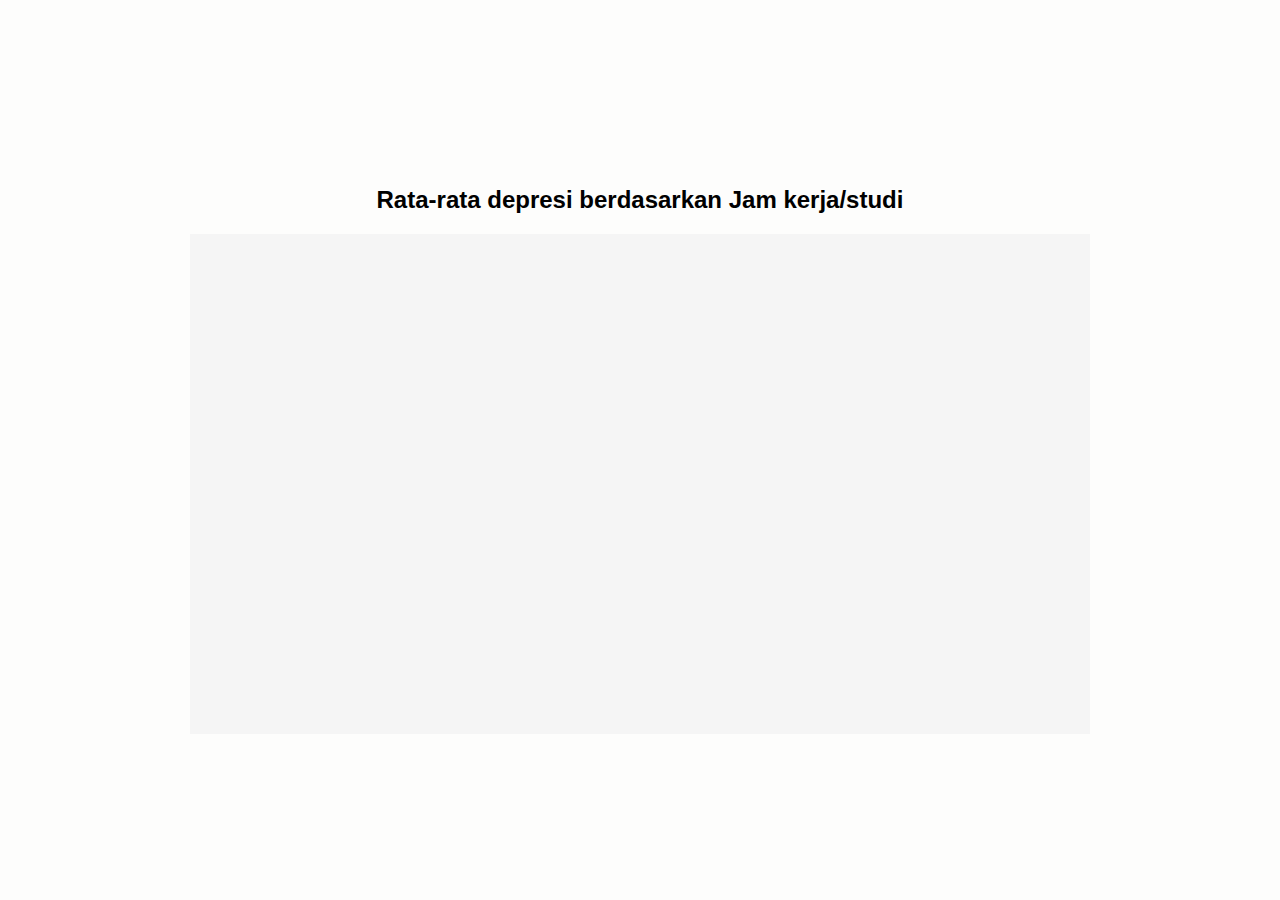
<file: Skenario6.html>
<!DOCTYPE html>
<html lang="en">
<head>
  <meta charset="UTF-8">
  <title>Rata-rata depresi berdasarkan Jam kerja/studi</title>
  <script src="https://d3js.org/d3.v7.min.js"></script>
  <style>
    body {
      font-family: sans-serif;
      display: flex;
      justify-content: center;
      align-items: center;
      flex-direction: column;
      height: 100vh;
      margin: 0;
      background-color: #fdfdfc;
    }
    .tooltip {
      position: absolute;
      background: rgba(0, 0, 0, 0.75);
      color: white;
      padding: 6px 10px;
      border-radius: 5px;
      pointer-events: none;
      font-size: 12px;
    }
    svg {
      background-color: #f5f5f5;
    }
  </style>
</head>
<body>
  <h2>Rata-rata depresi berdasarkan Jam kerja/studi</h2>
  <svg width="900" height="500"></svg>
  <div class="tooltip" style="opacity:0;"></div>

  <script>
    d3.csv("Data/Student Depression Dataset.csv").then(data => {
      // Filter hanya data dengan Depression 0 atau 1
      data = data.filter(d =>
        d["Work/Study Hours"] !== "" &&
        (d["Depression"] === "0" || d["Depression"] === "1")
      );

      data.forEach(d => {
        d.hours = +d["Work/Study Hours"];
        d.depression = +d["Depression"];
      });

      const grouped = Array.from(
        d3.group(data, d => d.hours),
        ([hours, values]) => ({
          hours: +hours,
          avgDepression: d3.mean(values, d => d.depression)
        })
      ).sort((a, b) => a.hours - b.hours);

      const svg = d3.select("svg"),
            margin = { top: 40, right: 60, bottom: 60, left: 120 },
            width = +svg.attr("width") - margin.left - margin.right,
            height = +svg.attr("height") - margin.top - margin.bottom;

      const chart = svg.append("g")
                       .attr("transform", `translate(${margin.left},${margin.top})`);

      const x = d3.scaleBand()
                  .domain(grouped.map(d => d.hours))
                  .range([0, width])
                  .padding(0.2);

      const y = d3.scaleLinear()
                  .domain([0, 1])
                  .range([height, 0]);

      // ✅ Warna berdasarkan tingkat depresi (semakin tinggi = semakin merah pekat)
      const color = d3.scaleSequential()
                      .domain([0, 1]) // 0 = putih, 1 = merah tua
                      .interpolator(d3.interpolateReds);

      chart.append("g")
           .attr("transform", `translate(0, ${height})`)
           .call(d3.axisBottom(x).tickFormat(d => d + " jam"))
           .selectAll("text")
           .attr("transform", "rotate(-45)")
           .style("text-anchor", "end");

      chart.append("g")
           .call(d3.axisLeft(y).ticks(5).tickFormat(d => (d * 100).toFixed(0) + "%"));

      const tooltip = d3.select(".tooltip");

      chart.selectAll(".bar")
           .data(grouped)
           .enter()
           .append("rect")
           .attr("class", "bar")
           .attr("x", d => x(d.hours))
           .attr("y", d => y(d.avgDepression))
           .attr("width", x.bandwidth())
           .attr("height", d => height - y(d.avgDepression))
           .attr("fill", d => color(d.avgDepression))
           .on("mouseover", (event, d) => {
              tooltip.transition().duration(200).style("opacity", 1);
              tooltip.html(`Jam: ${d.hours}<br/>Rata-rata Depresi: ${(d.avgDepression * 100).toFixed(1)}%`)
                     .style("left", (event.pageX + 10) + "px")
                     .style("top", (event.pageY - 28) + "px");
           })
           .on("mouseout", () => {
              tooltip.transition().duration(500).style("opacity", 0);
           });

      // Tambahkan label sumbu X
      svg.append("text")
        .attr("x", margin.left + width / 2)
        .attr("y", height + margin.top + 50)
        .attr("text-anchor", "middle")
        .style("font-size", "13px")
        .style("font-weight", "bold")
        .text("Jam Kerja/Belajar");

      // Label untuk sumbu Y
      svg.append("text")
        .attr("transform", `translate(40, ${margin.top + height / 2}) rotate(-90)`)
        .attr("text-anchor", "middle")
        .style("font-size", "13px")
        .style("font-weight", "bold")
        .text("Rata-rata Depresi");

    });
  </script>
</body>
</html>
</file>
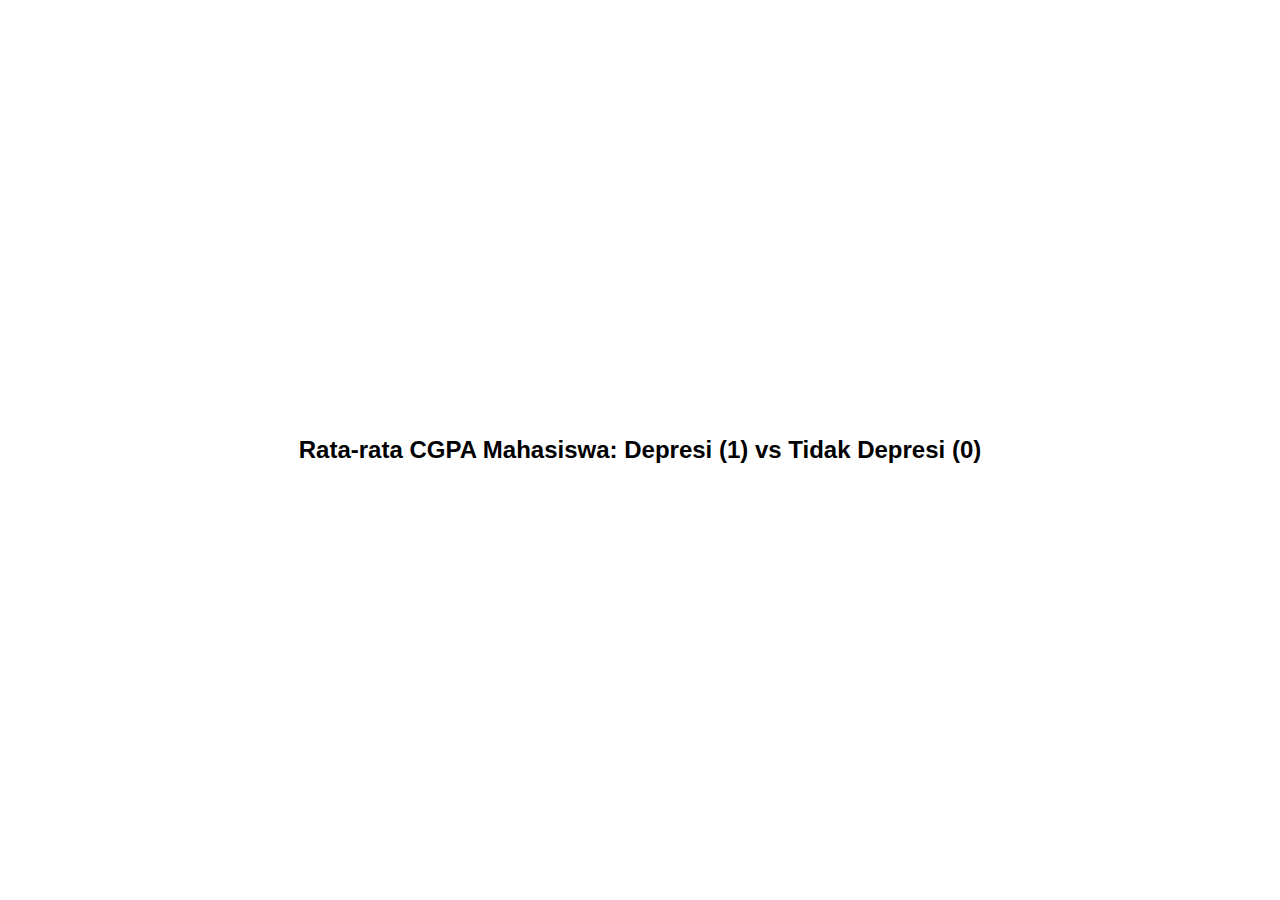
<file: Skenario7.html>
<!DOCTYPE html>
<html lang="id">
<head>
  <meta charset="UTF-8">
  <title>Bar Chart CGPA vs Depresi</title>
  <script src="https://d3js.org/d3.v7.min.js"></script>
  <style>
    body {
      font-family: sans-serif;
      display: flex;
      flex-direction: column;
      justify-content: center;
      align-items: center;
      height: 100vh;
      margin: 0;
    }

    h2 {
      margin-bottom: 20px;
    }

    #chart {
      display: block;
    }

    .axis-label {
      font-size: 14px;
      font-weight: bold;
    }

    .tooltip {
      position: absolute;
      padding: 8px;
      background: rgba(0, 0, 0, 0.7);
      color: #fff;
      border-radius: 5px;
      font-size: 12px;
      pointer-events: none;
      opacity: 0;
      transition: opacity 0.2s ease;
    }

    .legend {
      display: flex;
      justify-content: center;
      margin-top: 20px;
    }

    .legend-item {
      margin-right: 20px;
      display: flex;
      align-items: center;
    }

    .legend-color {
      width: 20px;
      height: 20px;
      margin-right: 5px;
    }

    .legend-text {
      font-size: 14px;
    }
  </style>
</head>
<body>

<h2>Rata-rata CGPA Mahasiswa: Depresi (1) vs Tidak Depresi (0)</h2>
<div id="chart"></div>
<div class="tooltip" id="tooltip"></div>

<script>
  const margin = {top: 50, right: 50, bottom: 50, left: 60},
        width = 600 - margin.left - margin.right,
        height = 400 - margin.top - margin.bottom;

  const svg = d3.select("#chart")
                .append("svg")
                .attr("width", width + margin.left + margin.right)
                .attr("height", height + margin.top + margin.bottom)
                .append("g")
                .attr("transform", `translate(${margin.left},${margin.top})`);

  const tooltip = d3.select("#tooltip");

  d3.csv("Data/Student Depression Dataset.csv").then(data => {
    data = data.filter(d => d.Depression !== "" && d.CGPA && !isNaN(parseFloat(d.CGPA)))
               .map(d => ({
                 Depression: d.Depression,
                 CGPA: parseFloat(d.CGPA)
               }));

    const grouped = d3.groups(data, d => d.Depression)
                      .map(([key, values]) => {
                        return {
                          Depression: key,
                          AvgCGPA: d3.mean(values, d => d.CGPA),
                          Count: values.length
                        };
                      });

    const x = d3.scaleBand()
                .domain(["0", "1"])
                .range([0, width])
                .padding(0.4);

    const y = d3.scaleLinear()
                .domain([0, 10.0])
                .range([height, 0]);

    svg.append("g")
       .attr("transform", `translate(0, ${height})`)
       .call(d3.axisBottom(x));

    svg.append("g")
       .call(d3.axisLeft(y));

    svg.selectAll("rect")
       .data(grouped)
       .enter()
       .append("rect")
       .attr("x", d => x(d.Depression))
       .attr("y", d => y(d.AvgCGPA))
       .attr("width", x.bandwidth())
       .attr("height", d => height - y(d.AvgCGPA))
       .attr("fill", d => d.Depression === "1" ? "crimson" : "seagreen")
       .on("mouseover", (event, d) => {
         tooltip.style("opacity", 1)
                .html(`Depresi: ${d.Depression}<br>Rata-rata CGPA: ${d.AvgCGPA.toFixed(2)}<br>Jumlah Siswa: ${d.Count}`)
                .style("left", (event.pageX + 10) + "px")
                .style("top", (event.pageY - 30) + "px");
       })
       .on("mouseout", () => tooltip.style("opacity", 0));

    // Label jumlah siswa di atas batang
    svg.selectAll("text.count-label")
       .data(grouped)
       .enter()
       .append("text")
       .attr("class", "count-label")
       .attr("x", d => x(d.Depression) + x.bandwidth() / 2)
       .attr("y", d => y(d.AvgCGPA) - 10)
       .attr("text-anchor", "middle")
       .style("font-size", "12px")
       .style("fill", "#333")
       .text(d => `${d.Count} siswa`);

    // Label X
    svg.append("text")
       .attr("x", width / 2)
       .attr("y", height + 40)
       .attr("class", "axis-label")
       .style("text-anchor", "middle")
       .text("Status Depresi (0 = Tidak, 1 = Ya)");

    // Label Y
    svg.append("text")
       .attr("transform", "rotate(-90)")
       .attr("y", -45)
       .attr("x", -height / 2)
       .attr("class", "axis-label")
       .style("text-anchor", "middle")
       .text("Rata-rata CGPA");

    // Add the legend
    const legend = svg.append("g")
                      .attr("transform", `translate(${width + 30}, 0)`);

    // Legend for 'Tidak Depresi (0)' - Seagreen
    legend.append("rect")
          .attr("x", 0)
          .attr("y", 0)
          .attr("width", 20)
          .attr("height", 20)
          .attr("fill", "seagreen");

    legend.append("text")
          .attr("x", 30)
          .attr("y", 15)
          .attr("class", "legend-text")
          .text("Tidak Depresi (0)");

    // Legend for 'Depresi (1)' - Crimson
    legend.append("rect")
          .attr("x", 0)
          .attr("y", 30)
          .attr("width", 20)
          .attr("height", 20)
          .attr("fill", "crimson");

    legend.append("text")
          .attr("x", 30)
          .attr("y", 45)
          .attr("class", "legend-text")
          .text("Depresi (1)");
  });
</script>
</body>
</html>
</file>
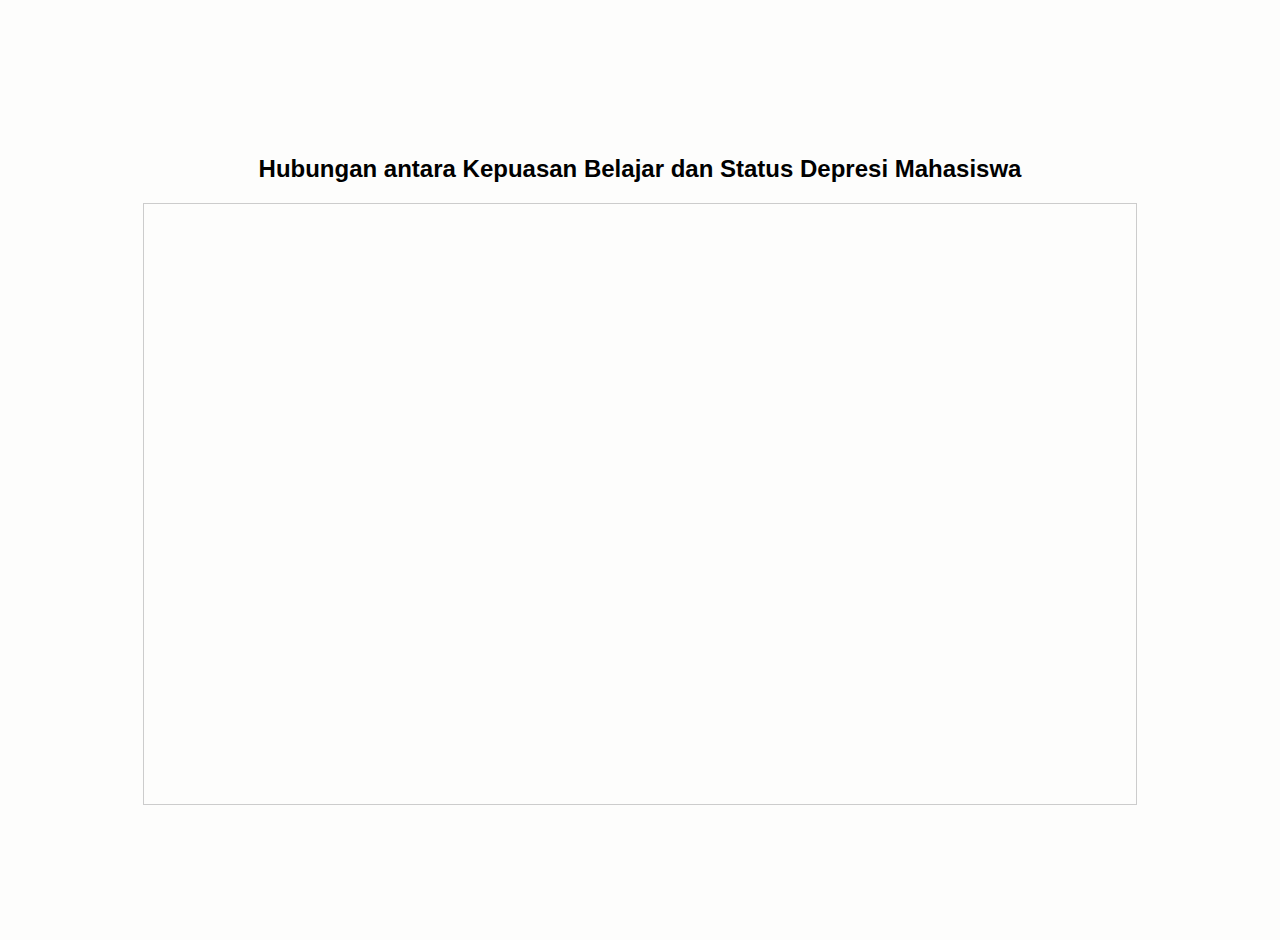
<file: Skenario8.html>
<!DOCTYPE html>
<html lang="en">
<head>
    <meta charset="UTF-8">
    <meta name="viewport" content="width=device-width, initial-scale=1.0">
    <title>Visualisasi Kepuasan Belajar dan Status Depresi</title>
    <script src="https://d3js.org/d3.v6.min.js"></script>
    <style>
        /* Gaya untuk kontainer scatter plot */
        body {
            font-family: sans-serif;
            display: flex;
            justify-content: center; /* Memastikan grafik berada di tengah secara horizontal */
            align-items: center; /* Memastikan grafik berada di tengah secara vertikal */
            flex-direction: column;
            height: 100vh;
            margin: 0;
            background-color: #fdfdfc;
        }

        #scatter-plot {
            width: 80%; /* Atur lebar kontainer agar tidak terlalu besar */
            height: 600px; /* Menyesuaikan tinggi area visualisasi */
            border: 1px solid #ccc; /* Border ringan di sekitar plot */
            margin: 0 auto; /* Memusatkan kontainer */
        }

        /* Gaya untuk tooltip */
        #tooltip {
            position: absolute;
            text-align: center;
            background: rgba(0, 0, 0, 0.7); /* Latar belakang hitam transparan */
            color: white;
            border-radius: 5px;
            padding: 10px;
            opacity: 0; /* Menyembunyikan tooltip secara default */
            pointer-events: none; /* Menghindari interaksi dengan tooltip */
        }

        /* Gaya untuk heading */
        h2 {
            text-align: center;
            margin-bottom: 20px;
            font-family: Arial, sans-serif;
            font-size: 24px;
        }

        /* Additional styles for better visualization */
        .axis-label {
            font-size: 14px;
            font-weight: bold;
        }

        body {
            font-family: Arial, sans-serif;
            margin: 20px;
        }
    </style>
</head>
<body>
    <h2>Hubungan antara Kepuasan Belajar dan Status Depresi Mahasiswa</h2>
    <div id="scatter-plot"></div> <!-- Area untuk menampilkan scatter plot -->
    <div id="tooltip"></div> <!-- Tooltip untuk menampilkan informasi lebih lanjut -->
    
    <script>
        // Fungsi untuk memuat data dari folder data
        function loadData() {
            d3.csv("Data/Student Depression Dataset.csv").then(function(data) {
                // Pastikan data dimodifikasi setelah dimuat
                data.forEach(function(d) {
                    // Pastikan Study Satisfaction dan Depression adalah angka
                    d.kepuasan = +d["Study Satisfaction"];
                    d.depresi = +d["Depression"];
                    d.id = d["id"] || "N/A"; // Pastikan ada kolom ID

                    // Cek apakah nilai untuk Depression valid (0 atau 1)
                    if (d.depresi !== 0 && d.depresi !== 1) {
                        console.log("Data tidak valid", d); // Debugging: mencetak data yang tidak valid
                    }

                    // Cek jika ada nilai kosong di kolom kepuasan atau depresi
                    if (isNaN(d.kepuasan) || isNaN(d.depresi)) {
                        console.log("Data kosong atau tidak valid ditemukan", d);
                    }
                });

                // Periksa distribusi kepuasan belajar berdasarkan status depresi
                checkDistribution(data);

                // Setelah data siap, panggil fungsi untuk membuat visualisasi
                createVisualization(data); 
            }).catch(function(error) {
                console.error('Error loading data:', error);
                document.getElementById('scatter-plot').innerHTML = 
                    '<div style="color: red; text-align: center; padding: 20px;">Error loading data. Please check console for details.</div>';
            });
        }

        // Fungsi untuk memeriksa distribusi data (rata-rata kepuasan belajar)
        function checkDistribution(data) {
            const nonDepressed = data.filter(d => d.depresi === 0);
            const depressed = data.filter(d => d.depresi === 1);

            // Log distribusi nilai kepuasan belajar
            console.log("Distribusi Kepuasan Belajar (Tidak Depresi):", nonDepressed.map(d => d.kepuasan));
            console.log("Distribusi Kepuasan Belajar (Depresi):", depressed.map(d => d.kepuasan));

            const avgNonDepressed = d3.mean(nonDepressed, d => d.kepuasan);
            const avgDepressed = d3.mean(depressed, d => d.kepuasan);

            console.log("Rata-rata Kepuasan Belajar (Tidak Depresi):", avgNonDepressed);
            console.log("Rata-rata Kepuasan Belajar (Depresi):", avgDepressed);
        }

        // Fungsi untuk membuat visualisasi
        function createVisualization(data) {
            // Pastikan data sudah ada sebelum membuat visualisasi
            console.log(data); // Debugging: cek data yang dimuat
            const margin = { top: 40, right: 30, bottom: 60, left: 70 };
            const width = 800 - margin.left - margin.right;
            const height = 500 - margin.top - margin.bottom;

            const svg = d3.select("#scatter-plot")
                .append("svg")
                .attr("width", width + margin.left + margin.right)
                .attr("height", height + margin.top + margin.bottom)
                .append("g")
                .attr("transform", `translate(${margin.left},${margin.top})`);

            const x = d3.scaleLinear()
                .domain([0, 5])  // Membatasi domain agar hanya menampilkan nilai dari 0 sampai 5
                .range([0, width]);

            const y = d3.scaleLinear()
                .domain([0, 1])  // Membatasi sumbu Y hanya antara 0 dan 1
                .range([height * 0.75, height * 0.25]); // hanya pakai sebagian area canvas

            svg.append("g")
                .attr("transform", `translate(0,${height})`)
                .call(d3.axisBottom(x).ticks(6).tickValues([0, 1, 2, 3, 4, 5]));  // Memaksa sumbu x hanya menampilkan nilai 0, 1, 2, 3, 4, 5

            svg.append("g")
                .call(d3.axisLeft(y)
                .tickValues([0, 1])  // Memaksa sumbu Y hanya menampilkan nilai 0 dan 1
                .tickFormat(d => d === 0 ? "Tidak" : "Ya"));  // Menampilkan "Tidak" dan "Ya" pada sumbu Y

            svg.append("text")
                .attr("class", "axis-label")
                .attr("x", width / 2)
                .attr("y", height + 40)
                .style("text-anchor", "middle")
                .text("Kepuasan Belajar (0-5)");

            svg.append("text")
                .attr("class", "axis-label")
                .attr("transform", "rotate(-90)")
                .attr("x", -height / 2)
                .attr("y", -50)
                .style("text-anchor", "middle")
                .text("Status Depresi (0 = Tidak Depresi 1 = Depresi)");

            svg.append("g")
                .attr("class", "grid")
                .selectAll("line")
                .data(x.ticks(10))
                .enter()
                .append("line")
                .attr("x1", d => x(d))
                .attr("y1", 0)
                .attr("x2", d => x(d))
                .attr("y2", height)
                .attr("stroke", "#e0e0e0")
                .attr("stroke-width", 1);

            svg.append("g")
                .attr("class", "grid")
                .selectAll("line")
                .data(y.ticks(2))
                .enter()
                .append("line")
                .attr("x1", 0)
                .attr("y1", d => y(d))
                .attr("x2", width)
                .attr("y2", d => y(d))
                .attr("stroke", "#e0e0e0")
                .attr("stroke-width", 1);

            const tooltip = d3.select("#tooltip");

            svg.selectAll("dot")
                .data(data)
                .enter()
                .append("path")
                .attr("d", d3.symbol().type(d3.symbolCross).size(100))
                .attr("transform", d => `translate(${x(d.kepuasan)}, ${y(d.depresi)})`)
                .attr("fill", d => d.depresi === 0 ? "green" : "red")
                .attr("stroke", "none")
                .on("mouseover", function(event, d) {
                    tooltip.style("opacity", 1)
                        .html(`Mahasiswa ID: ${d.id}<br>Kepuasan: ${d.kepuasan}<br>Status Depresi: ${d.depresi === 0 ? 'Tidak' : 'Ya'}`)
                        .style("left", (event.pageX + 15) + "px")
                        .style("top", (event.pageY - 30) + "px");
                    d3.select(this).attr("opacity", 0.7);
                })
                .on("mouseout", function() {
                    tooltip.style("opacity", 0);
                    d3.select(this).attr("opacity", 1);
                });
        // Legend
            const legend = svg.append("g")
                .attr("transform", `translate(${width - 150}, 10)`);

         // Legend untuk Tidak Depresi
            legend.append("path")
                .attr("d", d3.symbol().type(d3.symbolCross).size(100))
                .attr("transform", `translate(0, 0)`)
                .attr("fill", "green");

            legend.append("text")
                .attr("x", 15)
                .attr("y", 5)
                .text("Tidak Depresi")
                .style("font-size", "12px")
                .attr("alignment-baseline", "middle");

        // Legend untuk Depresi
            legend.append("path")
                .attr("d", d3.symbol().type(d3.symbolCross).size(100))
                .attr("transform", `translate(0, 20)`)
                .attr("fill", "red");

            legend.append("text")
                .attr("x", 15)
                .attr("y", 25)
                .text("Depresi")
                .style("font-size", "12px")
                .attr("alignment-baseline", "middle");

        }

        // Inisialisasi ketika DOM telah dimuat
        document.addEventListener("DOMContentLoaded", loadData);
    </script>
</body>
</html>
</file>
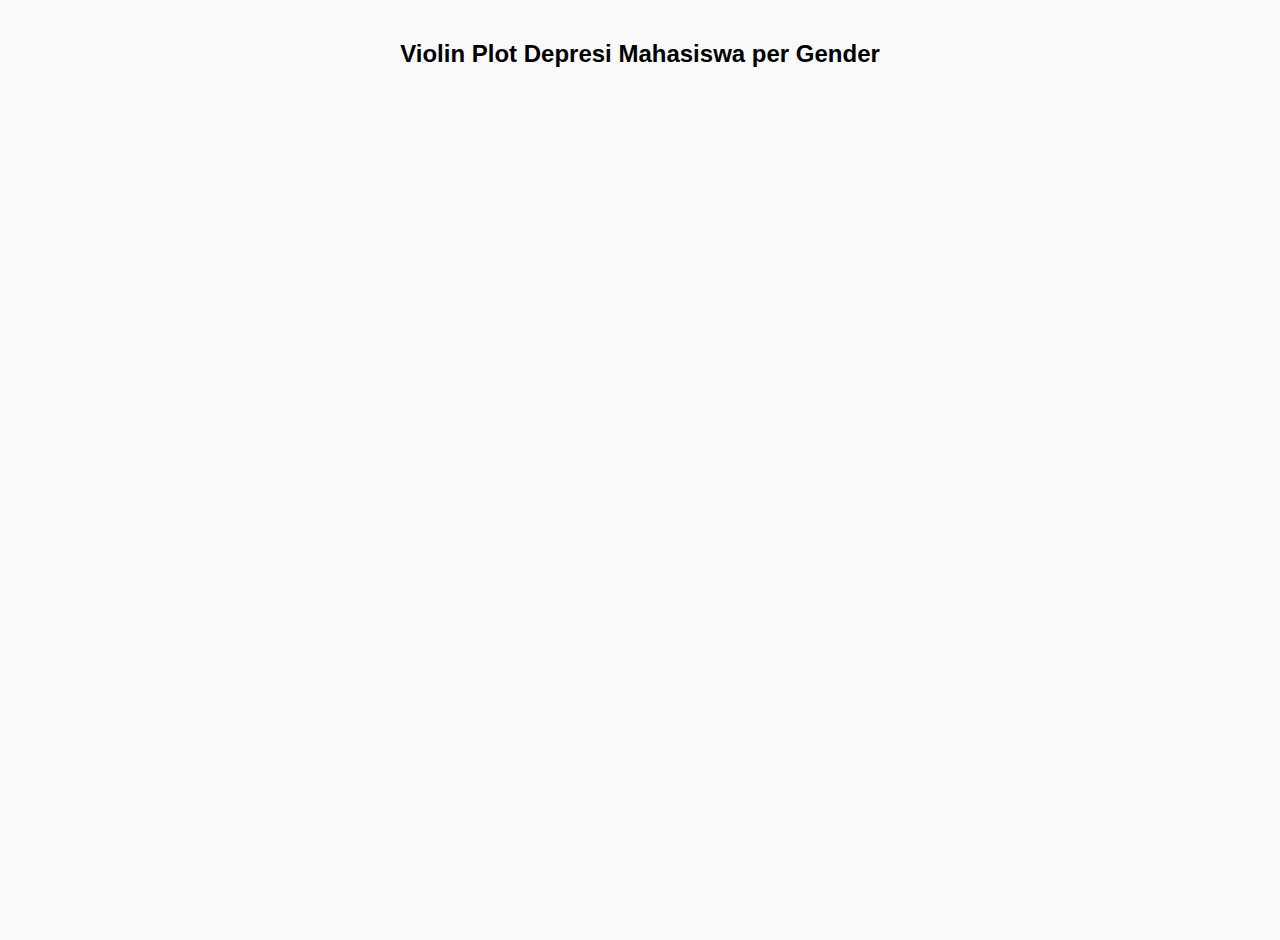
<file: Skenario9.html>
<!DOCTYPE html>
<html lang="en">
<head>
  <meta charset="UTF-8">
  <title>Violin Plot Depresi Mahasiswa</title>
  <script src="https://d3js.org/d3.v7.min.js"></script>
  <style>
    body {
      font-family: sans-serif;
      background: #f9f9f9;
      padding: 20px;
      display: flex;
      flex-direction: column;
      align-items: center;
      height: 100vh;
      margin: 0;
    }
    h2 {
      margin-bottom: 20px; /* Space between title and chart */
    }
    .violin {
      fill-opacity: 0.6;
    }
    .label {
      font-size: 10px;
      fill: #333;
    }
    #chart {
      display: block;
    }
  </style>
</head>
<body>
  <h2>Violin Plot Depresi Mahasiswa per Gender</h2>
  <svg id="chart" width="900" height="500"></svg>

  <script>
    const margin = { top: 30, right: 50, bottom: 100, left: 100 };
    const width = 800 - margin.left - margin.right;
    const height = 400 - margin.top - margin.bottom;

    const svg = d3.select("#chart")
      .attr("width", width + margin.left + margin.right)
      .attr("height", height + margin.top + margin.bottom)
      .append("g")
      .attr("transform", `translate(${margin.left},${margin.top})`);

    d3.csv("Data/Student Depression Dataset.csv").then(data => {
      data.forEach(d => {
        d["Academic Pressure"] = +d["Academic Pressure"];
        d["Depression"] = +d["Depression"];
      });

      const genders = [...new Set(data.map(d => d.Gender))];
      const depressions = [...new Set(data.map(d => d.Depression))];

      const xGroup = d3.scaleBand()
        .domain(depressions)
        .range([0, width])
        .padding(0.3);

      const y = d3.scaleLinear()
        .domain([0, d3.max(data, d => d["Academic Pressure"])] )
        .range([height, 0]);

      const color = d3.scaleOrdinal()
        .domain(genders)
        .range(["#1f77b4", "#ff69b4"]);

      // X Axis
      svg.append("g")
        .attr("transform", `translate(0,${height})`)
        .call(d3.axisBottom(xGroup));

      // Y Axis
      svg.append("g")
        .call(d3.axisLeft(y));

      // Kernel Density Estimation function
      function kernelDensityEstimator(kernel, X) {
        return function(V) {
          return X.map(function(x) {
            return [x, d3.mean(V, v => kernel(x - v))];
          });
        };
      }

      function kernelEpanechnikov(k) {
        return function(v) {
          v = v / k;
          return Math.abs(v) <= 1 ? 0.75 * (1 - v * v) / k : 0;
        };
      }

      // Create Violin per Depression & Gender
      depressions.forEach(dep => {
        genders.forEach((g, i) => {
          const groupData = data
            .filter(d => d.Depression == dep && d.Gender == g)
            .map(d => d["Academic Pressure"]);

          if (groupData.length === 0) return;

          const kde = kernelDensityEstimator(kernelEpanechnikov(0.4), y.ticks(20));
          const density = kde(groupData);

          const maxDensity = d3.max(density, d => d[1]);

          const xNum = d3.scaleLinear()
            .range([0, (xGroup.bandwidth()/2) - 5])
            .domain([0, maxDensity]);

          const area = d3.area()
            .x0(d => xGroup(dep) + (i === 0 ? -1 : 1) * xNum(d[1]))
            .x1(d => xGroup(dep))
            .y(d => y(d[0]))
            .curve(d3.curveCatmullRom);

          svg.append("path")
            .datum(density)
            .attr("fill", color(g))
            .attr("class", "violin")
            .attr("d", area);

          // Display count of students at each Academic Pressure value
          const pressureValues = [...new Set(groupData)];
          pressureValues.forEach(pv => {
            const count = groupData.filter(d => d === pv).length;
            svg.append("text")
              .attr("x", xGroup(dep) + (i === 0 ? -45 : 45))
              .attr("y", y(pv) + 3)
              .attr("text-anchor", "middle")
              .attr("font-size", "10px")
              .text(count);
          });
        });
      });

      // Legend Gender
      const legend = svg.selectAll(".legend")
        .data(genders)
        .enter()
        .append("g")
        .attr("transform", (d, i) => `translate(${width - 100},${i * 20})`);

      legend.append("rect")
        .attr("x", 0)
        .attr("y", -10)
        .attr("width", 12)
        .attr("height", 12)
        .attr("fill", d => color(d));

      legend.append("text")
        .attr("x", 20)
        .attr("y", 0)
        .attr("dy", "0.32em")
        .text(d => d);

      // Label X Axis
      svg.append("text")
        .attr("text-anchor", "middle")
        .attr("x", width / 2)
        .attr("y", height + 50)
        .attr("font-size", "14px")
        .text("Depression");

      // Label Y Axis
      svg.append("text")
        .attr("text-anchor", "middle")
        .attr("transform", "rotate(-90)")
        .attr("x", -height / 2)
        .attr("y", -60)
        .attr("font-size", "14px")
        .text("Academic Pressure");
    });
  </script>
</body>
</html>
</file>
<file: CSS/Dashboard.css>
* {
    box-sizing: border-box;
    overflow: hidden;
}

body {
    font-family: 'Segoe UI', Tahoma, Geneva, Verdana, sans-serif;
    background-color: #E3F2FD;
    margin: 0;
    padding: 20px;
    
}

.header {
    background-color: #2B5288;
    border-radius: 8px;
    padding: 24px;
    margin-bottom: 20px;
    box-shadow: 0 2px 4px rgba(0, 0, 0, 0.05);
}

.header h1 {
    margin: 0;
    font-size: 28px;
    color: #FFFFFF;
    text-align: center;
}

.header p {
    margin-top: 8px;
    color: #FFFF;
    font-size: 16px;
    text-align: center;
}

.dashboard-grid {
    display: grid;
    grid-template-columns: repeat(auto-fill, minmax(300px, 1fr));
    gap: 20px;
}

.card {
    background-color: #7EBADA;
    border-radius: 8px;
    padding: 24px;
    box-shadow: 0 2px 4px rgba(7, 157, 207, 0.05);
    transition: transform 0.2s, box-shadow 0.2s;
    cursor: pointer;
}

.card:hover {
    transform: translateY(-5px);
    box-shadow: 0 5px 15px rgba(0, 0, 0, 0.1);
}

.chart-icon {
    width: 60px;
    height: 60px;
    background-color: #e6f0ff;
    border-radius: 50%;
    margin-bottom: 16px;
}

.card h2 {
    margin: 0 0 8px 0;
    font-size: 18px;
    color: #ffffff;
}

.card p {
    margin: 0;
    color: #666;
    font-size: 14px;
}

.card a {
    display: inline-block;
    margin-top: 12px;
    color: #4285f4;
    text-decoration: none;
    font-size: 14px;
}

.card a:hover {
    text-decoration: underline;
}

@media (max-width: 768px) {
    .dashboard-grid {
        grid-template-columns: 1fr;
    }
}

.team-container {
    background-color: #E3F2FD;
    padding: 40px 20px;
    text-align: center;
    margin-top: -30px;
    border-radius: 8px;
}

.team-container h2 {
    font-size: 24px;
    color: #2B5288;
    margin-bottom: 20px;
    font-weight: bold;
}

.team-grid {
    display: flex;
    justify-content: center;
    gap: 40px;
    flex-wrap: wrap;
}

.team-member {
    text-align: center;
}

.team-member img {
    width: 120px;
    height: 120px;
    object-fit: cover;
    border-radius: 50%;
    border: 3px solid #64a8cc;
    box-shadow: 0 2px 4px rgba(0, 0, 0, 0.1);
}

.team-member p {
    margin-top: 8px;
    font-size: 14px;
    color: #333;
}

.back-button-container {
    text-align: center;
    margin-top: 30px;
}

.back-button {
    display: inline-block;
    padding: 10px 20px;
    background-color: #2B5288;
    color: white;
    text-decoration: none;
    border-radius: 6px;
    font-size: 14px;
    transition: background-color 0.2s;
}

.back-button:hover {
    background-color: #1f3e6b;
}

@media screen and (max-width: 768px) {
    * {
        overflow: auto;
    }
}

@media screen and (max-width: 480px) {
    * {
        overflow: auto;
    }
}
</file>
